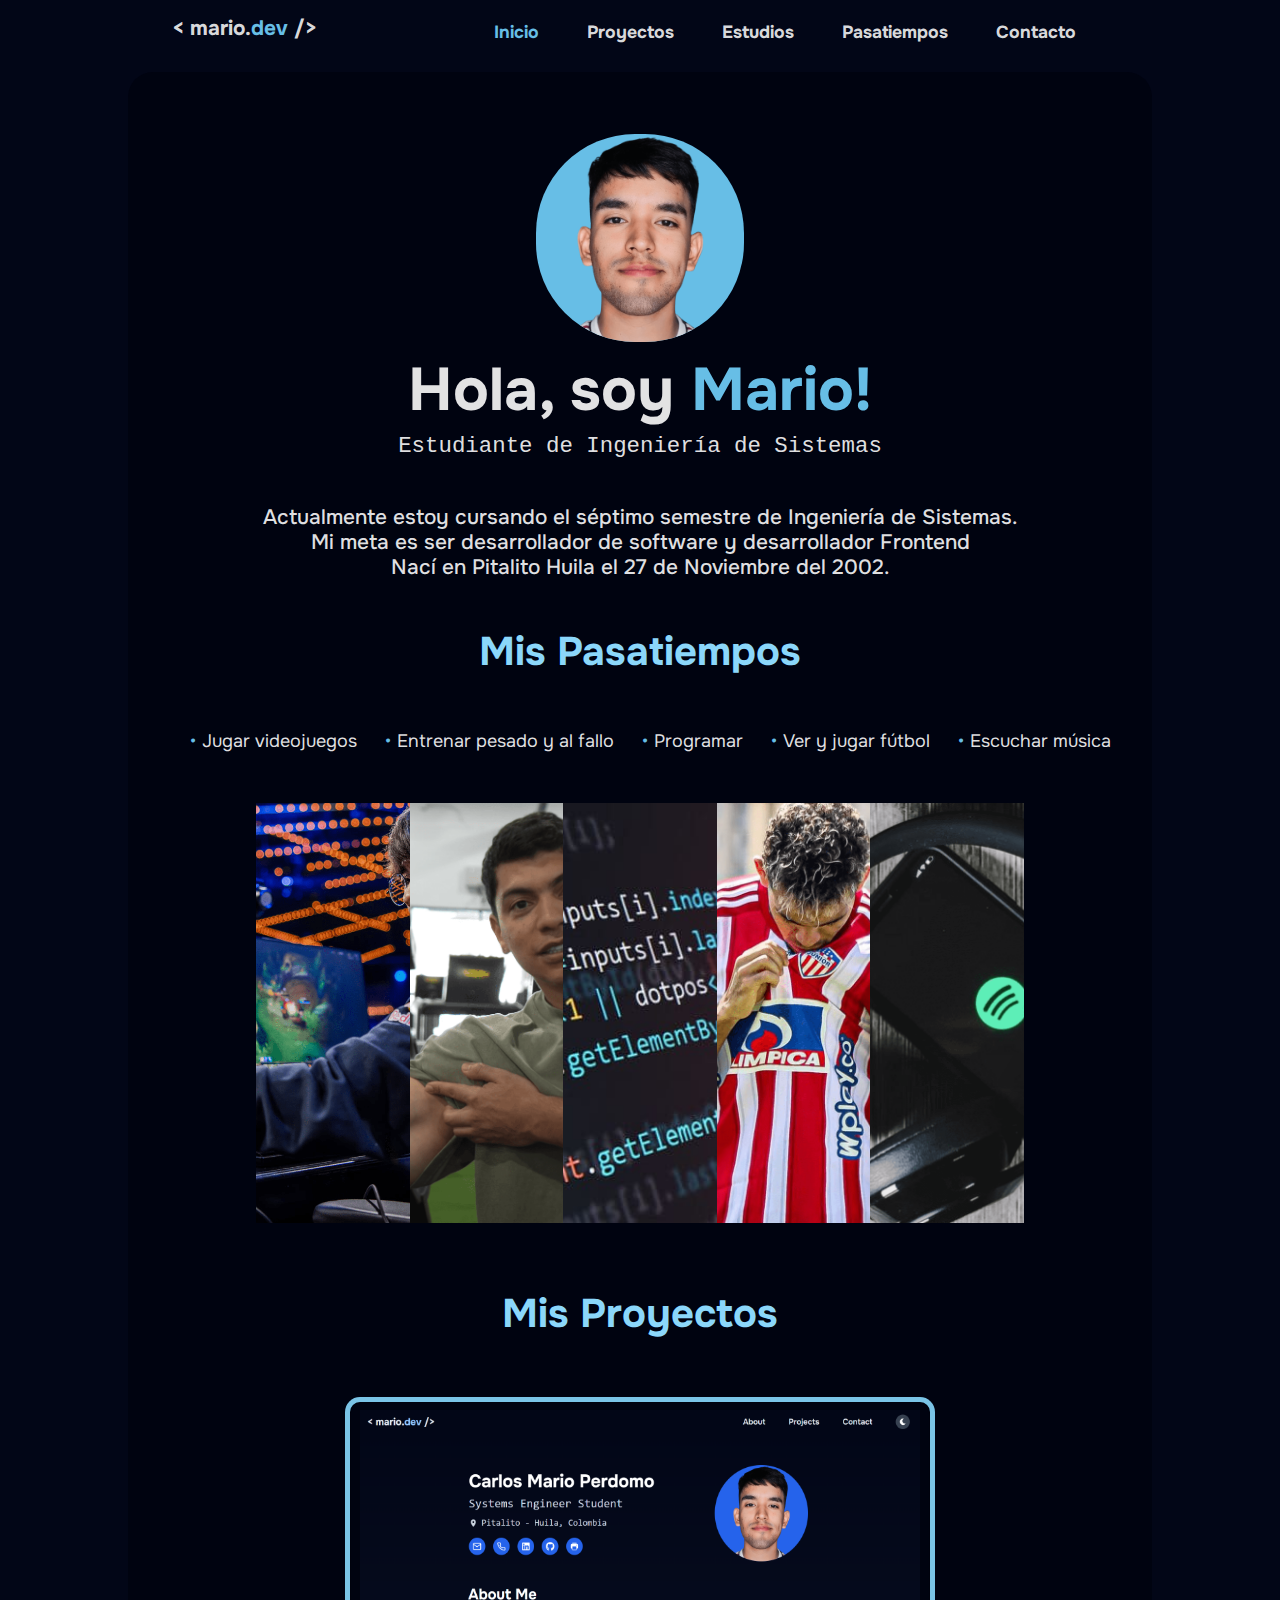
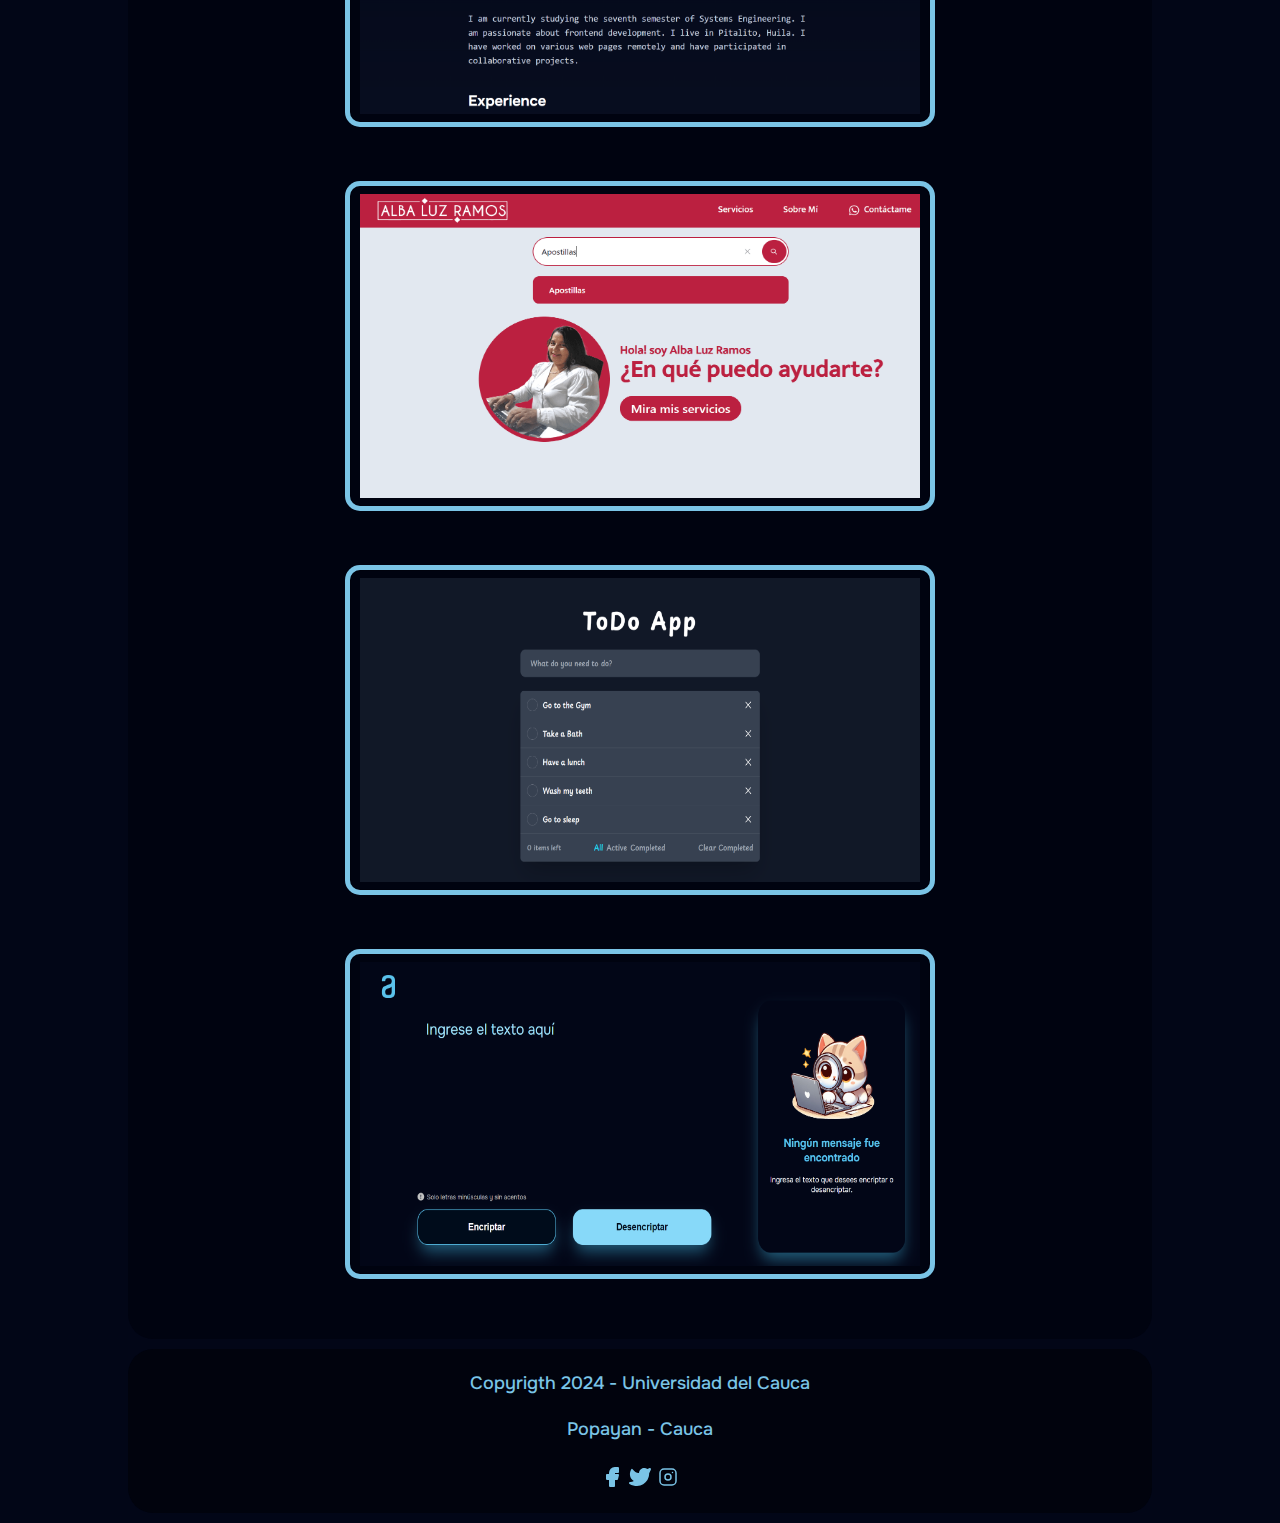
<file: index.html>
<!DOCTYPE html>
<html lang="es">
    <head>
        <meta charset="utf-8">
        <meta name="description" content="template initial">
        <meta name="viewport" content="width=device-width, initial-scale=1">
        <link href="https://cdn.jsdelivr.net/npm/bootstrap@5.3.3/dist/css/bootstrap.min.css" rel="stylesheet" integrity="sha384-QWTKZyjpPEjISv5WaRU9OFeRpok6YctnYmDr5pNlyT2bRjXh0JMhjY6hW+ALEwIH" crossorigin="anonymous">+
        <script src="https://cdn.jsdelivr.net/npm/bootstrap@5.3.3/dist/js/bootstrap.bundle.min.js" integrity="sha384-YvpcrYf0tY3lHB60NNkmXc5s9fDVZLESaAA55NDzOxhy9GkcIdslK1eN7N6jIeHz" crossorigin="anonymous"></script>
        <link rel="stylesheet" href="estilos/style.css">
        <script src="scripts/actions.js"></script> 
        <title>Inicio</title>
        <link rel="icon" href="archivos/profile.ico">
        <link rel="preconnect" href="https://fonts.googleapis.com">
        <link rel="preconnect" href="https://fonts.gstatic.com" crossorigin>
        <link href="https://fonts.googleapis.com/css2?family=Onest:wght@100..900&display=swap" rel="stylesheet">
    </head>
    <body>
        <nav class="navbar navbar-expand-lg fixed-top">
            <div class="container-fluid">
                <div class="d-flex justify-content-between w-100">
                    <a class="navbar-brand" href="index.html">
                        <h1>&lt; mario.<span class="highlight">dev </span>/&gt;</h1>
                    </a>
                    <button class="navbar-toggler" type="button" data-bs-toggle="offcanvas" data-bs-target="#offcanvasNavbar" aria-controls="offcanvasNavbar" aria-label="Toggle navigation">
                        <span class="navbar-toggler-icon"></span>
                    </button>
                    <div class="offcanvas offcanvas-end" tabindex="-1" id="offcanvasNavbar" aria-labelledby="offcanvasNavbarLabel">
                        <div class="offcanvas-header">
                            <h5 class="offcanvas-title" id="offcanvasNavbarLabel">Menu</h5>
                            <button type="button" class="btn-close" data-bs-dismiss="offcanvas" aria-label="Close"></button>
                        </div>
                        <div class="offcanvas-body">
                            <ul class="navbar-nav justify-content-end flex-grow-1 pe-3 ls-navegacion">
                                <li class="nav-item link-nav">
                                    <a class="nav-link mx-lg-2 active" aria-current="page" href="index.html">Inicio</a>
                                </li>
                                <li class="nav-item link-nav">
                                    <a class="nav-link mx-lg-2" href="proyectos.html">Proyectos</a>
                                </li>
                                <li class="nav-item link-nav">
                                    <a class="nav-link mx-lg-2" href="estudios.html">Estudios</a>
                                </li>
                                <li class="nav-item link-nav">
                                    <a class="nav-link mx-lg-2" href="pasatiempos.html">Pasatiempos</a>
                                </li>
                                <li class="nav-item link-nav">
                                    <a class="nav-link mx-lg-2" href="contacto.html">Contacto</a>
                                </li>
                            </ul>
                        </div>
                    </div>
                </div>
            </div>
        </nav>
        <section class="section-contenido">
            <section>
                <section class="section-img">
                    <figure>
                        <img class="img-profile" src="archivos/profile.png" alt="archivos/profile.png">
                    </figure>
                </section>
                <article class="article-1">
                    <header>
                        <h3 class="header-title">Hola, soy <span class="name-highlight">Mario!</span></h3>
                    </header>
                    <p class="description1">Estudiante de Ingeniería de Sistemas</p>
                    <p class="description2">Actualmente estoy cursando el séptimo semestre de Ingeniería de Sistemas. <br> Mi meta es ser desarrollador de software y desarrollador Frontend <br> Nací en Pitalito Huila el 27 de Noviembre del 2002.</p>
                </article>
                <div class="gallery_section">
                    <h2 id="title-pasatiempos-index">Mis Pasatiempos</h2>
                    <ul class="pasatiempos_list">
                        <li>Jugar videojuegos</li>
                        <li>Entrenar pesado y al fallo</li>
                        <li>Programar</li>
                        <li>Ver y jugar fútbol</li>
                        <li>Escuchar música</li>
                    </ul>
                    <section class="galeria">
                        <img src="/estilos/media/pasatiempos1.png" alt = "Imagen de un videojuego">
                        <img src="/estilos/media/pasatiempos2.png" alt = "Imagen de Gym">
                        <img src="/estilos/media/pasatiempos3.jpg" alt = "Imagen de código JavaScript">
                        <img src="/estilos/media/pasatiempos4.png" alt = "Imagen de Luis Diaz">
                        <img src="/estilos/media/pasatiempos5.png" alt = "Imagen de unas diademas">
                    </section>
                </section>
            </div>

            <div class="gallery_section">
                <h2 id="projects-title-index">Mis Proyectos</h2>
                <div class="card">
                    <img src="estilos/media/proyecto3.png" alt="Proyecto 3">
                    <div class="card__content">
                        <p class="card__title">Mario Dev</p>
                        <p class="card__description">Web Porfolio made with React and TailwindCSS</p>
                        <div class="btn-content">
                            <a href="https://github.com/cmperdomo17/my_portfolio" target="_blank" rel="noreferrer">
                                <button class="Btn">
                                    <svg class="svgIcon" viewBox="0 0 496 512" height="1.4em" xmlns="http://www.w3.org/2000/svg"><path d="M165.9 397.4c0 2-2.3 3.6-5.2 3.6-3.3.3-5.6-1.3-5.6-3.6 0-2 2.3-3.6 5.2-3.6 3-.3 5.6 1.3 5.6 3.6zm-31.1-4.5c-.7 2 1.3 4.3 4.3 4.9 2.6 1 5.6 0 6.2-2s-1.3-4.3-4.3-5.2c-2.6-.7-5.5.3-6.2 2.3zm44.2-1.7c-2.9.7-4.9 2.6-4.6 4.9.3 2 2.9 3.3 5.9 2.6 2.9-.7 4.9-2.6 4.6-4.6-.3-1.9-3-3.2-5.9-2.9zM244.8 8C106.1 8 0 113.3 0 252c0 110.9 69.8 205.8 169.5 239.2 12.8 2.3 17.3-5.6 17.3-12.1 0-6.2-.3-40.4-.3-61.4 0 0-70 15-84.7-29.8 0 0-11.4-29.1-27.8-36.6 0 0-22.9-15.7 1.6-15.4 0 0 24.9 2 38.6 25.8 21.9 38.6 58.6 27.5 72.9 20.9 2.3-16 8.8-27.1 16-33.7-55.9-6.2-112.3-14.3-112.3-110.5 0-27.5 7.6-41.3 23.6-58.9-2.6-6.5-11.1-33.3 2.6-67.9 20.9-6.5 69 27 69 27 20-5.6 41.5-8.5 62.8-8.5s42.8 2.9 62.8 8.5c0 0 48.1-33.6 69-27 13.7 34.7 5.2 61.4 2.6 67.9 16 17.7 25.8 31.5 25.8 58.9 0 96.5-58.9 104.2-114.8 110.5 9.2 7.9 17 22.9 17 46.4 0 33.7-.3 75.4-.3 83.6 0 6.5 4.6 14.4 17.3 12.1C428.2 457.8 496 362.9 496 252 496 113.3 383.5 8 244.8 8zM97.2 352.9c-1.3 1-1 3.3.7 5.2 1.6 1.6 3.9 2.3 5.2 1 1.3-1 1-3.3-.7-5.2-1.6-1.6-3.9-2.3-5.2-1zm-10.8-8.1c-.7 1.3.3 2.9 2.3 3.9 1.6 1 3.6.7 4.3-.7.7-1.3-.3-2.9-2.3-3.9-2-.6-3.6-.3-4.3.7zm32.4 35.6c-1.6 1.3-1 4.3 1.3 6.2 2.3 2.3 5.2 2.6 6.5 1 1.3-1.3.7-4.3-1.3-6.2-2.2-2.3-5.2-2.6-6.5-1zm-11.4-14.7c-1.6 1-1.6 3.6 0 5.9 1.6 2.3 4.3 3.3 5.6 2.3 1.6-1.3 1.6-3.9 0-6.2-1.4-2.3-4-3.3-5.6-2z"></path></svg>
                                    <span class="text">Github</span>
                                </button>
                            </a>
                            <a href="https://marioprdev.netlify.app/" target="_blank" rel="noreferrer">
                                <button class="Btn">
                                    <svg xmlns="http://www.w3.org/2000/svg" class="svgIcon2" width="24" height="24" viewBox="0 0 24 24" stroke-width="1.5" stroke="currentColor" fill="none" stroke-linecap="round" stroke-linejoin="round"><path stroke="none" d="M0 0h24v24H0z" fill="none"/><path d="M9 15l6 -6" /><path d="M11 6l.463 -.536a5 5 0 0 1 7.071 7.072l-.534 .464" /><path d="M13 18l-.397 .534a5.068 5.068 0 0 1 -7.127 0a4.972 4.972 0 0 1 0 -7.071l.524 -.463" /></svg>
                                    <span class="text">Visitar</span>
                                </button>
                            </a>
                        </div>
                    </div>
                </div>
                <div class="card">
                    <img src="estilos/media/proyecto2.png" alt="Proyecto 3">
                    <div class="card__content">
                        <p class="card__title">Trámites Notariales</p>
                        <p class="card__description">Web page for my mother's notary services</p>
                        <div class="btn-content">
                            <a href="https://github.com/cmperdomo17/alba-luz-web-page-app" target="_blank" rel="noreferrer">
                                <button class="Btn">
                                    <svg class="svgIcon" viewBox="0 0 496 512" height="1.4em" xmlns="http://www.w3.org/2000/svg"><path d="M165.9 397.4c0 2-2.3 3.6-5.2 3.6-3.3.3-5.6-1.3-5.6-3.6 0-2 2.3-3.6 5.2-3.6 3-.3 5.6 1.3 5.6 3.6zm-31.1-4.5c-.7 2 1.3 4.3 4.3 4.9 2.6 1 5.6 0 6.2-2s-1.3-4.3-4.3-5.2c-2.6-.7-5.5.3-6.2 2.3zm44.2-1.7c-2.9.7-4.9 2.6-4.6 4.9.3 2 2.9 3.3 5.9 2.6 2.9-.7 4.9-2.6 4.6-4.6-.3-1.9-3-3.2-5.9-2.9zM244.8 8C106.1 8 0 113.3 0 252c0 110.9 69.8 205.8 169.5 239.2 12.8 2.3 17.3-5.6 17.3-12.1 0-6.2-.3-40.4-.3-61.4 0 0-70 15-84.7-29.8 0 0-11.4-29.1-27.8-36.6 0 0-22.9-15.7 1.6-15.4 0 0 24.9 2 38.6 25.8 21.9 38.6 58.6 27.5 72.9 20.9 2.3-16 8.8-27.1 16-33.7-55.9-6.2-112.3-14.3-112.3-110.5 0-27.5 7.6-41.3 23.6-58.9-2.6-6.5-11.1-33.3 2.6-67.9 20.9-6.5 69 27 69 27 20-5.6 41.5-8.5 62.8-8.5s42.8 2.9 62.8 8.5c0 0 48.1-33.6 69-27 13.7 34.7 5.2 61.4 2.6 67.9 16 17.7 25.8 31.5 25.8 58.9 0 96.5-58.9 104.2-114.8 110.5 9.2 7.9 17 22.9 17 46.4 0 33.7-.3 75.4-.3 83.6 0 6.5 4.6 14.4 17.3 12.1C428.2 457.8 496 362.9 496 252 496 113.3 383.5 8 244.8 8zM97.2 352.9c-1.3 1-1 3.3.7 5.2 1.6 1.6 3.9 2.3 5.2 1 1.3-1 1-3.3-.7-5.2-1.6-1.6-3.9-2.3-5.2-1zm-10.8-8.1c-.7 1.3.3 2.9 2.3 3.9 1.6 1 3.6.7 4.3-.7.7-1.3-.3-2.9-2.3-3.9-2-.6-3.6-.3-4.3.7zm32.4 35.6c-1.6 1.3-1 4.3 1.3 6.2 2.3 2.3 5.2 2.6 6.5 1 1.3-1.3.7-4.3-1.3-6.2-2.2-2.3-5.2-2.6-6.5-1zm-11.4-14.7c-1.6 1-1.6 3.6 0 5.9 1.6 2.3 4.3 3.3 5.6 2.3 1.6-1.3 1.6-3.9 0-6.2-1.4-2.3-4-3.3-5.6-2z"></path></svg>
                                    <span class="text">Github</span>
                                </button>
                            </a>
                            <a href="https://albaluzramos.netlify.app/" target="_blank" rel="noreferrer">
                                <button class="Btn">
                                    <svg xmlns="http://www.w3.org/2000/svg" class="svgIcon2" width="24" height="24" viewBox="0 0 24 24" stroke-width="1.5" stroke="currentColor" fill="none" stroke-linecap="round" stroke-linejoin="round"><path stroke="none" d="M0 0h24v24H0z" fill="none"/><path d="M9 15l6 -6" /><path d="M11 6l.463 -.536a5 5 0 0 1 7.071 7.072l-.534 .464" /><path d="M13 18l-.397 .534a5.068 5.068 0 0 1 -7.127 0a4.972 4.972 0 0 1 0 -7.071l.524 -.463" /></svg>
                                    <span class="text">Visitar</span>
                                </button>
                            </a>
                        </div>
                    </div>
                </div>
                <div class="card">
                    <img src="estilos/media/proyecto1.png" alt="Proyecto 3">
                    <div class="card__content">
                        <p class="card__title">ToDo List</p>
                        <p class="card__description">Made with React and Tailwind</p>
                        <div class="btn-content">
                            <a href="https://github.com/cmperdomo17/to-do-app" target="_blank" rel="noreferrer">
                                <button class="Btn">
                                    <svg class="svgIcon" viewBox="0 0 496 512" height="1.4em" xmlns="http://www.w3.org/2000/svg"><path d="M165.9 397.4c0 2-2.3 3.6-5.2 3.6-3.3.3-5.6-1.3-5.6-3.6 0-2 2.3-3.6 5.2-3.6 3-.3 5.6 1.3 5.6 3.6zm-31.1-4.5c-.7 2 1.3 4.3 4.3 4.9 2.6 1 5.6 0 6.2-2s-1.3-4.3-4.3-5.2c-2.6-.7-5.5.3-6.2 2.3zm44.2-1.7c-2.9.7-4.9 2.6-4.6 4.9.3 2 2.9 3.3 5.9 2.6 2.9-.7 4.9-2.6 4.6-4.6-.3-1.9-3-3.2-5.9-2.9zM244.8 8C106.1 8 0 113.3 0 252c0 110.9 69.8 205.8 169.5 239.2 12.8 2.3 17.3-5.6 17.3-12.1 0-6.2-.3-40.4-.3-61.4 0 0-70 15-84.7-29.8 0 0-11.4-29.1-27.8-36.6 0 0-22.9-15.7 1.6-15.4 0 0 24.9 2 38.6 25.8 21.9 38.6 58.6 27.5 72.9 20.9 2.3-16 8.8-27.1 16-33.7-55.9-6.2-112.3-14.3-112.3-110.5 0-27.5 7.6-41.3 23.6-58.9-2.6-6.5-11.1-33.3 2.6-67.9 20.9-6.5 69 27 69 27 20-5.6 41.5-8.5 62.8-8.5s42.8 2.9 62.8 8.5c0 0 48.1-33.6 69-27 13.7 34.7 5.2 61.4 2.6 67.9 16 17.7 25.8 31.5 25.8 58.9 0 96.5-58.9 104.2-114.8 110.5 9.2 7.9 17 22.9 17 46.4 0 33.7-.3 75.4-.3 83.6 0 6.5 4.6 14.4 17.3 12.1C428.2 457.8 496 362.9 496 252 496 113.3 383.5 8 244.8 8zM97.2 352.9c-1.3 1-1 3.3.7 5.2 1.6 1.6 3.9 2.3 5.2 1 1.3-1 1-3.3-.7-5.2-1.6-1.6-3.9-2.3-5.2-1zm-10.8-8.1c-.7 1.3.3 2.9 2.3 3.9 1.6 1 3.6.7 4.3-.7.7-1.3-.3-2.9-2.3-3.9-2-.6-3.6-.3-4.3.7zm32.4 35.6c-1.6 1.3-1 4.3 1.3 6.2 2.3 2.3 5.2 2.6 6.5 1 1.3-1.3.7-4.3-1.3-6.2-2.2-2.3-5.2-2.6-6.5-1zm-11.4-14.7c-1.6 1-1.6 3.6 0 5.9 1.6 2.3 4.3 3.3 5.6 2.3 1.6-1.3 1.6-3.9 0-6.2-1.4-2.3-4-3.3-5.6-2z"></path></svg>
                                    <span class="text">Github</span>
                                </button>
                            </a>
                            <a href="https://thetodoapp777.netlify.app/" target="_blank" rel="noreferrer">
                                <button class="Btn">
                                    <svg xmlns="http://www.w3.org/2000/svg" class="svgIcon2" width="24" height="24" viewBox="0 0 24 24" stroke-width="1.5" stroke="currentColor" fill="none" stroke-linecap="round" stroke-linejoin="round"><path stroke="none" d="M0 0h24v24H0z" fill="none"/><path d="M9 15l6 -6" /><path d="M11 6l.463 -.536a5 5 0 0 1 7.071 7.072l-.534 .464" /><path d="M13 18l-.397 .534a5.068 5.068 0 0 1 -7.127 0a4.972 4.972 0 0 1 0 -7.071l.524 -.463" /></svg>
                                    <span class="text">Visitar</span>
                                </button>
                            </a>
                        </div>
                    </div>
                </div>
                <div class="card">
                    <img src="estilos/media/proyecto4.png" alt="Proyecto 3">
                    <div class="card__content">
                        <p class="card__title">Text Decrypter</p>
                        <p class="card__description">Challenge from Alura ONE</p>
                        <div class="btn-content">
                            <a href="https://github.com/cmperdomo17/Encriptador-JS" target="_blank" rel="noreferrer">
                                <button class="Btn">
                                    <svg class="svgIcon" viewBox="0 0 496 512" height="1.4em" xmlns="http://www.w3.org/2000/svg"><path d="M165.9 397.4c0 2-2.3 3.6-5.2 3.6-3.3.3-5.6-1.3-5.6-3.6 0-2 2.3-3.6 5.2-3.6 3-.3 5.6 1.3 5.6 3.6zm-31.1-4.5c-.7 2 1.3 4.3 4.3 4.9 2.6 1 5.6 0 6.2-2s-1.3-4.3-4.3-5.2c-2.6-.7-5.5.3-6.2 2.3zm44.2-1.7c-2.9.7-4.9 2.6-4.6 4.9.3 2 2.9 3.3 5.9 2.6 2.9-.7 4.9-2.6 4.6-4.6-.3-1.9-3-3.2-5.9-2.9zM244.8 8C106.1 8 0 113.3 0 252c0 110.9 69.8 205.8 169.5 239.2 12.8 2.3 17.3-5.6 17.3-12.1 0-6.2-.3-40.4-.3-61.4 0 0-70 15-84.7-29.8 0 0-11.4-29.1-27.8-36.6 0 0-22.9-15.7 1.6-15.4 0 0 24.9 2 38.6 25.8 21.9 38.6 58.6 27.5 72.9 20.9 2.3-16 8.8-27.1 16-33.7-55.9-6.2-112.3-14.3-112.3-110.5 0-27.5 7.6-41.3 23.6-58.9-2.6-6.5-11.1-33.3 2.6-67.9 20.9-6.5 69 27 69 27 20-5.6 41.5-8.5 62.8-8.5s42.8 2.9 62.8 8.5c0 0 48.1-33.6 69-27 13.7 34.7 5.2 61.4 2.6 67.9 16 17.7 25.8 31.5 25.8 58.9 0 96.5-58.9 104.2-114.8 110.5 9.2 7.9 17 22.9 17 46.4 0 33.7-.3 75.4-.3 83.6 0 6.5 4.6 14.4 17.3 12.1C428.2 457.8 496 362.9 496 252 496 113.3 383.5 8 244.8 8zM97.2 352.9c-1.3 1-1 3.3.7 5.2 1.6 1.6 3.9 2.3 5.2 1 1.3-1 1-3.3-.7-5.2-1.6-1.6-3.9-2.3-5.2-1zm-10.8-8.1c-.7 1.3.3 2.9 2.3 3.9 1.6 1 3.6.7 4.3-.7.7-1.3-.3-2.9-2.3-3.9-2-.6-3.6-.3-4.3.7zm32.4 35.6c-1.6 1.3-1 4.3 1.3 6.2 2.3 2.3 5.2 2.6 6.5 1 1.3-1.3.7-4.3-1.3-6.2-2.2-2.3-5.2-2.6-6.5-1zm-11.4-14.7c-1.6 1-1.6 3.6 0 5.9 1.6 2.3 4.3 3.3 5.6 2.3 1.6-1.3 1.6-3.9 0-6.2-1.4-2.3-4-3.3-5.6-2z"></path></svg>
                                    <span class="text">Github</span>
                                </button>
                            </a>
                            <a href="https://encriptador-mariodev.vercel.app/" target="_blank" rel="noreferrer">
                                <button class="Btn">
                                    <svg xmlns="http://www.w3.org/2000/svg" class="svgIcon2" width="24" height="24" viewBox="0 0 24 24" stroke-width="1.5" stroke="currentColor" fill="none" stroke-linecap="round" stroke-linejoin="round"><path stroke="none" d="M0 0h24v24H0z" fill="none"/><path d="M9 15l6 -6" /><path d="M11 6l.463 -.536a5 5 0 0 1 7.071 7.072l-.534 .464" /><path d="M13 18l-.397 .534a5.068 5.068 0 0 1 -7.127 0a4.972 4.972 0 0 1 0 -7.071l.524 -.463" /></svg>
                                    <span class="text">Visitar</span>
                                </button>
                            </a>
                        </div>
                    </div>
                </div>
            </div>
        </section>
        <footer class="footer-redes">
            <h4>Copyrigth 2024 - Universidad del Cauca</h4>
            <h4>Popayan - Cauca</h4>
            <svg xmlns="http://www.w3.org/2000/svg" class="icon icon-tabler icon-tabler-brand-facebook-filled" width="24" height="24" viewBox="0 0 24 24" stroke-width="1.5" stroke="currentColor" fill="none" stroke-linecap="round" stroke-linejoin="round"><path stroke="none" d="M0 0h24v24H0z" fill="none"/><path d="M18 2a1 1 0 0 1 .993 .883l.007 .117v4a1 1 0 0 1 -.883 .993l-.117 .007h-3v1h3a1 1 0 0 1 .991 1.131l-.02 .112l-1 4a1 1 0 0 1 -.858 .75l-.113 .007h-2v6a1 1 0 0 1 -.883 .993l-.117 .007h-4a1 1 0 0 1 -.993 -.883l-.007 -.117v-6h-2a1 1 0 0 1 -.993 -.883l-.007 -.117v-4a1 1 0 0 1 .883 -.993l.117 -.007h2v-1a6 6 0 0 1 5.775 -5.996l.225 -.004h3z" stroke-width="0" fill="currentColor" /></svg>
            <svg xmlns="http://www.w3.org/2000/svg" class="icon icon-tabler icon-tabler-brand-twitter-filled" width="24" height="24" viewBox="0 0 24 24" stroke-width="1.5" stroke="currentColor" fill="none" stroke-linecap="round" stroke-linejoin="round"><path stroke="none" d="M0 0h24v24H0z" fill="none"/><path d="M14.058 3.41c-1.807 .767 -2.995 2.453 -3.056 4.38l-.002 .182l-.243 -.023c-2.392 -.269 -4.498 -1.512 -5.944 -3.531a1 1 0 0 0 -1.685 .092l-.097 .186l-.049 .099c-.719 1.485 -1.19 3.29 -1.017 5.203l.03 .273c.283 2.263 1.5 4.215 3.779 5.679l.173 .107l-.081 .043c-1.315 .663 -2.518 .952 -3.827 .9c-1.056 -.04 -1.446 1.372 -.518 1.878c3.598 1.961 7.461 2.566 10.792 1.6c4.06 -1.18 7.152 -4.223 8.335 -8.433l.127 -.495c.238 -.993 .372 -2.006 .401 -3.024l.003 -.332l.393 -.779l.44 -.862l.214 -.434l.118 -.247c.265 -.565 .456 -1.033 .574 -1.43l.014 -.056l.008 -.018c.22 -.593 -.166 -1.358 -.941 -1.358l-.122 .007a.997 .997 0 0 0 -.231 .057l-.086 .038a7.46 7.46 0 0 1 -.88 .36l-.356 .115l-.271 .08l-.772 .214c-1.336 -1.118 -3.144 -1.254 -5.012 -.554l-.211 .084z" stroke-width="0" fill="currentColor" /></svg>
            <svg xmlns="http://www.w3.org/2000/svg" class="icon icon-tabler icon-tabler-brand-instagram" width="24" height="24" viewBox="0 0 24 24" stroke-width="1.5" stroke="currentColor" fill="none" stroke-linecap="round" stroke-linejoin="round"><path stroke="none" d="M0 0h24v24H0z" fill="none"/><path d="M4 4m0 4a4 4 0 0 1 4 -4h8a4 4 0 0 1 4 4v8a4 4 0 0 1 -4 4h-8a4 4 0 0 1 -4 -4z" /><path d="M12 12m-3 0a3 3 0 1 0 6 0a3 3 0 1 0 -6 0" /><path d="M16.5 7.5l0 .01" /></svg>
        </footer>
    </body>
</html>
</file>
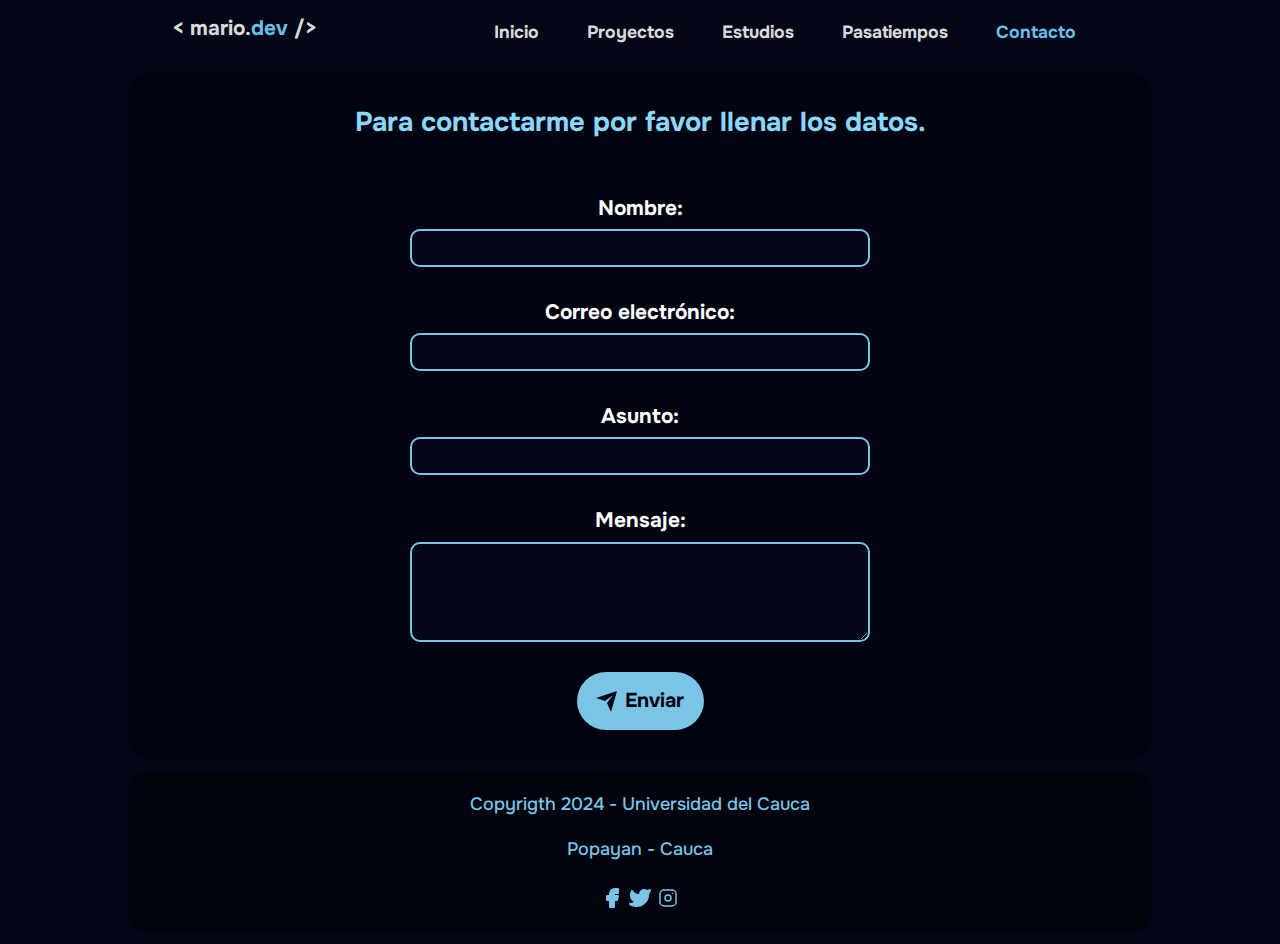
<file: contacto.html>
<!DOCTYPE html>
<html lang="es">
    <head>
        <meta charset="utf-8">
        <meta name="description" content="template initial">
        <meta name="viewport" content="width=device-width, initial-scale=1">
        <link href="https://cdn.jsdelivr.net/npm/bootstrap@5.3.3/dist/css/bootstrap.min.css" rel="stylesheet" integrity="sha384-QWTKZyjpPEjISv5WaRU9OFeRpok6YctnYmDr5pNlyT2bRjXh0JMhjY6hW+ALEwIH" crossorigin="anonymous">+
        <script src="https://cdn.jsdelivr.net/npm/bootstrap@5.3.3/dist/js/bootstrap.bundle.min.js" integrity="sha384-YvpcrYf0tY3lHB60NNkmXc5s9fDVZLESaAA55NDzOxhy9GkcIdslK1eN7N6jIeHz" crossorigin="anonymous"></script>
        <link rel="stylesheet" href="estilos/style.css">
        <link rel="icon" href="archivos/profile.png"> 
        <title>Contacto</title>
        <link rel="preconnect" href="https://fonts.googleapis.com">
        <link rel="preconnect" href="https://fonts.gstatic.com" crossorigin>
        <link href="https://fonts.googleapis.com/css2?family=Onest:wght@100..900&display=swap" rel="stylesheet">
    </head>
    <body>
        <nav class="navbar navbar-expand-lg fixed-top">
            <div class="container-fluid">
                <a class="navbar-brand" href="index.html">
                    <h1>&lt; mario.<span class="highlight">dev </span>/&gt;</h1>
                </a>
                <button class="navbar-toggler" type="button" data-bs-toggle="offcanvas" data-bs-target="#offcanvasNavbar" aria-controls="offcanvasNavbar" aria-label="Toggle navigation">
                    <span class="navbar-toggler-icon"></span>
                </button>
                <div class="offcanvas offcanvas-end" tabindex="-1" id="offcanvasNavbar" aria-labelledby="offcanvasNavbarLabel">
                    <div class="offcanvas-header">
                        <h5 class="offcanvas-title" id="offcanvasNavbarLabel">Menu</h5>
                        <button type="button" class="btn-close" data-bs-dismiss="offcanvas" aria-label="Close"></button>
                    </div>
                    <div class="offcanvas-body">
                        <ul class="navbar-nav justify-content-end flex-grow-1 pe-3 ls-navegacion">
                            <li class="nav-item link-nav">
                                <a class="nav-link mx-lg-2" href="index.html">Inicio</a>
                            </li>
                            <li class="nav-item link-nav">
                                <a class="nav-link mx-lg-2" href="proyectos.html">Proyectos</a>
                            </li>
                            <li class="nav-item link-nav">
                                <a class="nav-link mx-lg-2" href="estudios.html">Estudios</a>
                            </li>
                            <li class="nav-item link-nav">
                                <a class="nav-link mx-lg-2" href="pasatiempos.html">Pasatiempos</a>
                            </li>
                            <li class="nav-item link-nav">
                                <a class="nav-link mx-lg-2 active" aria-current="page" href="contacto.html">Contacto</a>
                            </li>
                        </ul>
                    </div>
                </div>
            </div>
        </nav>
        <section class="section-contenido">
            <article class="article-5">      
                <p class="contact_p">Para contactarme por favor llenar los datos.</p>
                <form class="form-contacto" id="contact-form" method="post">
                    <div class="separator">
                        <label for="name">Nombre:</label>
                        <input type="text" id="name" name="name" required>
                    </div>
                    <div class="separator">
                        <label for="email">Correo electrónico:</label>
                        <input type="email" id="email" name="email" required>
                    </div>
                    <div class="separator">
                        <label for="subject">Asunto:</label>
                        <input type="text" id="subject" name="subject" required>
                    </div>
                    <div class="separator">
                        <label id="message_label" for="message">Mensaje:</label>
                        <textarea id="message" name="message" required></textarea>
                    </div>
                    <div class="div-button">
                        <button class="btn-send" type="submit">
                            <div class="svg-wrapper-1">
                                <div class="svg-wrapper">
                                    <svg
                                    xmlns="http://www.w3.org/2000/svg"
                                    viewBox="0 0 24 24"
                                    width="24"
                                    height="24"
                                    >
                                    <path fill="none" d="M0 0h24v24H0z"></path>
                                    <path
                                    fill="currentColor"
                                    d="M1.946 9.315c-.522-.174-.527-.455.01-.634l19.087-6.362c.529-.176.832.12.684.638l-5.454 19.086c-.15.529-.455.547-.679.045L12 14l6-8-8 6-8.054-2.685z"
                                    ></path>
                                    </svg>
                                </div>
                            </div>
                            <span>Enviar</span>
                        </button>                   
                    </div>
                </form>
            </article>
        </section>
        <footer class="footer-redes">
            <h4>Copyrigth 2024 - Universidad del Cauca</h4>
            <h4>Popayan - Cauca</h4>
            <svg xmlns="http://www.w3.org/2000/svg" class="icon icon-tabler icon-tabler-brand-facebook-filled" width="24" height="24" viewBox="0 0 24 24" stroke-width="1.5" stroke="currentColor" fill="none" stroke-linecap="round" stroke-linejoin="round"><path stroke="none" d="M0 0h24v24H0z" fill="none"/><path d="M18 2a1 1 0 0 1 .993 .883l.007 .117v4a1 1 0 0 1 -.883 .993l-.117 .007h-3v1h3a1 1 0 0 1 .991 1.131l-.02 .112l-1 4a1 1 0 0 1 -.858 .75l-.113 .007h-2v6a1 1 0 0 1 -.883 .993l-.117 .007h-4a1 1 0 0 1 -.993 -.883l-.007 -.117v-6h-2a1 1 0 0 1 -.993 -.883l-.007 -.117v-4a1 1 0 0 1 .883 -.993l.117 -.007h2v-1a6 6 0 0 1 5.775 -5.996l.225 -.004h3z" stroke-width="0" fill="currentColor" /></svg>
            <svg xmlns="http://www.w3.org/2000/svg" class="icon icon-tabler icon-tabler-brand-twitter-filled" width="24" height="24" viewBox="0 0 24 24" stroke-width="1.5" stroke="currentColor" fill="none" stroke-linecap="round" stroke-linejoin="round"><path stroke="none" d="M0 0h24v24H0z" fill="none"/><path d="M14.058 3.41c-1.807 .767 -2.995 2.453 -3.056 4.38l-.002 .182l-.243 -.023c-2.392 -.269 -4.498 -1.512 -5.944 -3.531a1 1 0 0 0 -1.685 .092l-.097 .186l-.049 .099c-.719 1.485 -1.19 3.29 -1.017 5.203l.03 .273c.283 2.263 1.5 4.215 3.779 5.679l.173 .107l-.081 .043c-1.315 .663 -2.518 .952 -3.827 .9c-1.056 -.04 -1.446 1.372 -.518 1.878c3.598 1.961 7.461 2.566 10.792 1.6c4.06 -1.18 7.152 -4.223 8.335 -8.433l.127 -.495c.238 -.993 .372 -2.006 .401 -3.024l.003 -.332l.393 -.779l.44 -.862l.214 -.434l.118 -.247c.265 -.565 .456 -1.033 .574 -1.43l.014 -.056l.008 -.018c.22 -.593 -.166 -1.358 -.941 -1.358l-.122 .007a.997 .997 0 0 0 -.231 .057l-.086 .038a7.46 7.46 0 0 1 -.88 .36l-.356 .115l-.271 .08l-.772 .214c-1.336 -1.118 -3.144 -1.254 -5.012 -.554l-.211 .084z" stroke-width="0" fill="currentColor" /></svg>
            <svg xmlns="http://www.w3.org/2000/svg" class="icon icon-tabler icon-tabler-brand-instagram" width="24" height="24" viewBox="0 0 24 24" stroke-width="1.5" stroke="currentColor" fill="none" stroke-linecap="round" stroke-linejoin="round"><path stroke="none" d="M0 0h24v24H0z" fill="none"/><path d="M4 4m0 4a4 4 0 0 1 4 -4h8a4 4 0 0 1 4 4v8a4 4 0 0 1 -4 4h-8a4 4 0 0 1 -4 -4z" /><path d="M12 12m-3 0a3 3 0 1 0 6 0a3 3 0 1 0 -6 0" /><path d="M16.5 7.5l0 .01" /></svg>
        </footer>
        <script src="scripts/validaciones.js"></script>
    </body>
</file>
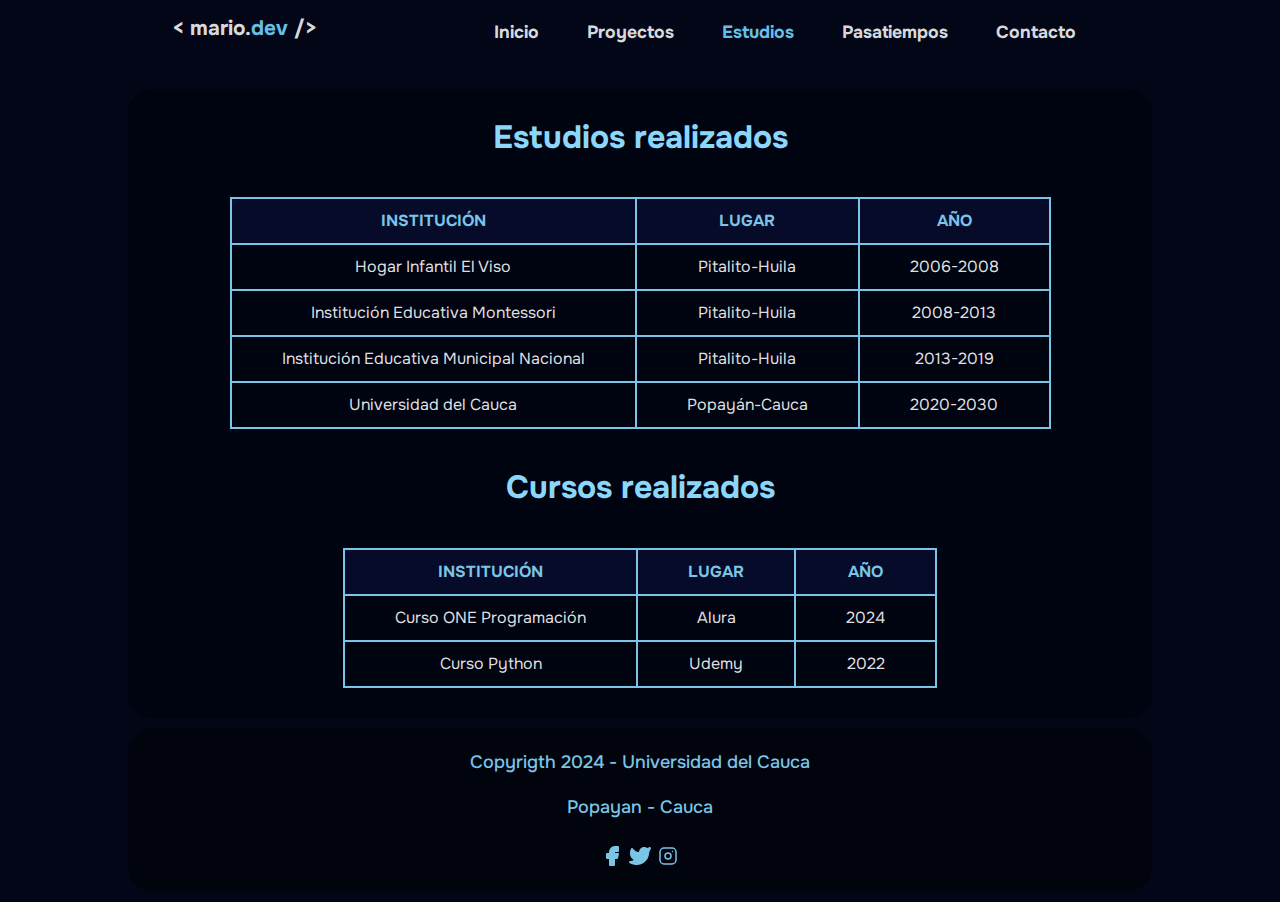
<file: estudios.html>
<!DOCTYPE html>
<html lang="es">
    <head>
        <meta charset="utf-8">
        <meta name="description" content="template initial">
        <meta name="viewport" content="width=device-width, initial-scale=1">
        <link href="https://cdn.jsdelivr.net/npm/bootstrap@5.3.3/dist/css/bootstrap.min.css" rel="stylesheet" integrity="sha384-QWTKZyjpPEjISv5WaRU9OFeRpok6YctnYmDr5pNlyT2bRjXh0JMhjY6hW+ALEwIH" crossorigin="anonymous">+
        <script src="https://cdn.jsdelivr.net/npm/bootstrap@5.3.3/dist/js/bootstrap.bundle.min.js" integrity="sha384-YvpcrYf0tY3lHB60NNkmXc5s9fDVZLESaAA55NDzOxhy9GkcIdslK1eN7N6jIeHz" crossorigin="anonymous"></script>
        <link rel="stylesheet" href="estilos/style.css">
        <link rel="icon" href="archivos/profile.png"> 
        <title>Estudios</title>
        <link rel="preconnect" href="https://fonts.googleapis.com">
        <link rel="preconnect" href="https://fonts.gstatic.com" crossorigin>
        <link href="https://fonts.googleapis.com/css2?family=Onest:wght@100..900&display=swap" rel="stylesheet">
    </head>
    <body>
      <nav class="navbar navbar-expand-lg fixed-top">
        <div class="container-fluid">
            <a class="navbar-brand" href="index.html">
                <h1>&lt; mario.<span class="highlight">dev </span>/&gt;</h1>
            </a>
            <button class="navbar-toggler" type="button" data-bs-toggle="offcanvas" data-bs-target="#offcanvasNavbar" aria-controls="offcanvasNavbar" aria-label="Toggle navigation">
                <span class="navbar-toggler-icon"></span>
            </button>
            <div class="offcanvas offcanvas-end" tabindex="-1" id="offcanvasNavbar" aria-labelledby="offcanvasNavbarLabel">
                <div class="offcanvas-header">
                    <h5 class="offcanvas-title" id="offcanvasNavbarLabel">Menu</h5>
                    <button type="button" class="btn-close" data-bs-dismiss="offcanvas" aria-label="Close"></button>
                </div>
                <div class="offcanvas-body">
                    <ul class="navbar-nav justify-content-end flex-grow-1 pe-3 ls-navegacion">
                        <li class="nav-item link-nav">
                            <a class="nav-link mx-lg-2" href="index.html">Inicio</a>
                        </li>
                        <li class="nav-item link-nav">
                            <a class="nav-link mx-lg-2" href="proyectos.html">Proyectos</a>
                        </li>
                        <li class="nav-item link-nav">
                            <a class="nav-link mx-lg-2 active" aria-current="page" href="estudios.html">Estudios</a>
                        </li>
                        <li class="nav-item link-nav">
                            <a class="nav-link mx-lg-2" href="pasatiempos.html">Pasatiempos</a>
                        </li>
                        <li class="nav-item link-nav">
                            <a class="nav-link mx-lg-2" href="contacto.html">Contacto</a>
                        </li>
                    </ul>
                </div>
            </div>
        </div>
      </nav>
      <hr>
      <section class="section-contenido">
        <article id="article-2">
            <h2 class="study_title1">Estudios realizados</h2>
            <section>
              <table>
                  <tr class="titulo-tabla">
                    <th>Institución</th>
                    <th>Lugar</th>
                    <th>Año</th>
                  </tr>
                  <tr>
                    <td>Hogar Infantil El Viso</td>
                    <td>Pitalito-Huila</td>
                    <td>2006-2008</td>
                  </tr>
                  <tr>
                    <td>Institución Educativa Montessori</td>
                    <td>Pitalito-Huila</td>
                    <td>2008-2013</td>
                  </tr>
                  <tr>
                    <td>Institución Educativa Municipal Nacional</td>
                    <td>Pitalito-Huila</td>
                    <td>2013-2019</td>
                  </tr>
                  <tr>
                    <td>Universidad del Cauca</td>
                    <td>Popayán-Cauca</td>
                    <td>2020-2030</td>
                  </tr>
                </table>
            </section>
              <h2 class="study_title2">Cursos realizados</h2>
              <section>
                <table>
                  <tr class="titulo-tabla">
                    <th>Institución</th>
                    <th>Lugar</th>
                    <th>Año</th>
                  </tr>
                  <tr>
                    <td>Curso ONE Programación</td>
                    <td>Alura</td>
                    <td>2024</td>
                  </tr>
                  <tr>
                    <td>Curso Python</td>
                    <td>Udemy</td>
                    <td>2022</td>
                  </tr>
                </table>
              </section>
          </article>
        </section>
        <footer class="footer-redes">
            <h4>Copyrigth 2024 - Universidad del Cauca</h4>
            <h4>Popayan - Cauca</h4>
            <svg xmlns="http://www.w3.org/2000/svg" class="icon icon-tabler icon-tabler-brand-facebook-filled" width="24" height="24" viewBox="0 0 24 24" stroke-width="1.5" stroke="currentColor" fill="none" stroke-linecap="round" stroke-linejoin="round"><path stroke="none" d="M0 0h24v24H0z" fill="none"/><path d="M18 2a1 1 0 0 1 .993 .883l.007 .117v4a1 1 0 0 1 -.883 .993l-.117 .007h-3v1h3a1 1 0 0 1 .991 1.131l-.02 .112l-1 4a1 1 0 0 1 -.858 .75l-.113 .007h-2v6a1 1 0 0 1 -.883 .993l-.117 .007h-4a1 1 0 0 1 -.993 -.883l-.007 -.117v-6h-2a1 1 0 0 1 -.993 -.883l-.007 -.117v-4a1 1 0 0 1 .883 -.993l.117 -.007h2v-1a6 6 0 0 1 5.775 -5.996l.225 -.004h3z" stroke-width="0" fill="currentColor" /></svg>
            <svg xmlns="http://www.w3.org/2000/svg" class="icon icon-tabler icon-tabler-brand-twitter-filled" width="24" height="24" viewBox="0 0 24 24" stroke-width="1.5" stroke="currentColor" fill="none" stroke-linecap="round" stroke-linejoin="round"><path stroke="none" d="M0 0h24v24H0z" fill="none"/><path d="M14.058 3.41c-1.807 .767 -2.995 2.453 -3.056 4.38l-.002 .182l-.243 -.023c-2.392 -.269 -4.498 -1.512 -5.944 -3.531a1 1 0 0 0 -1.685 .092l-.097 .186l-.049 .099c-.719 1.485 -1.19 3.29 -1.017 5.203l.03 .273c.283 2.263 1.5 4.215 3.779 5.679l.173 .107l-.081 .043c-1.315 .663 -2.518 .952 -3.827 .9c-1.056 -.04 -1.446 1.372 -.518 1.878c3.598 1.961 7.461 2.566 10.792 1.6c4.06 -1.18 7.152 -4.223 8.335 -8.433l.127 -.495c.238 -.993 .372 -2.006 .401 -3.024l.003 -.332l.393 -.779l.44 -.862l.214 -.434l.118 -.247c.265 -.565 .456 -1.033 .574 -1.43l.014 -.056l.008 -.018c.22 -.593 -.166 -1.358 -.941 -1.358l-.122 .007a.997 .997 0 0 0 -.231 .057l-.086 .038a7.46 7.46 0 0 1 -.88 .36l-.356 .115l-.271 .08l-.772 .214c-1.336 -1.118 -3.144 -1.254 -5.012 -.554l-.211 .084z" stroke-width="0" fill="currentColor" /></svg>
            <svg xmlns="http://www.w3.org/2000/svg" class="icon icon-tabler icon-tabler-brand-instagram" width="24" height="24" viewBox="0 0 24 24" stroke-width="1.5" stroke="currentColor" fill="none" stroke-linecap="round" stroke-linejoin="round"><path stroke="none" d="M0 0h24v24H0z" fill="none"/><path d="M4 4m0 4a4 4 0 0 1 4 -4h8a4 4 0 0 1 4 4v8a4 4 0 0 1 -4 4h-8a4 4 0 0 1 -4 -4z" /><path d="M12 12m-3 0a3 3 0 1 0 6 0a3 3 0 1 0 -6 0" /><path d="M16.5 7.5l0 .01" /></svg>
        </footer>
    </body>
</file>
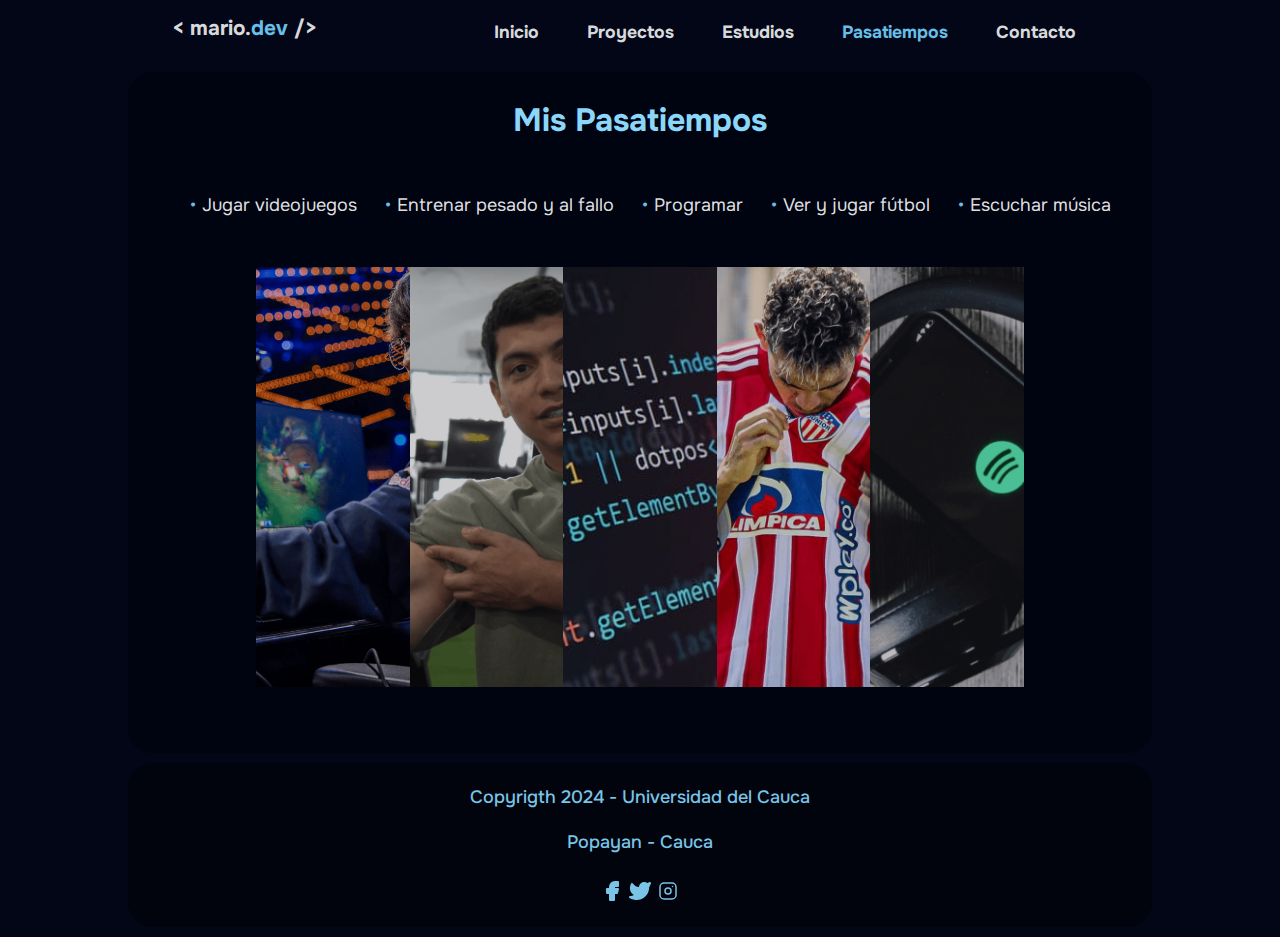
<file: pasatiempos.html>
<!DOCTYPE html>
<html lang="es">
    <head>
        <meta charset="utf-8">
        <meta name="description" content="template initial">
        <meta name="viewport" content="width=device-width, initial-scale=1">
        <link href="https://cdn.jsdelivr.net/npm/bootstrap@5.3.3/dist/css/bootstrap.min.css" rel="stylesheet" integrity="sha384-QWTKZyjpPEjISv5WaRU9OFeRpok6YctnYmDr5pNlyT2bRjXh0JMhjY6hW+ALEwIH" crossorigin="anonymous">+
        <script src="https://cdn.jsdelivr.net/npm/bootstrap@5.3.3/dist/js/bootstrap.bundle.min.js" integrity="sha384-YvpcrYf0tY3lHB60NNkmXc5s9fDVZLESaAA55NDzOxhy9GkcIdslK1eN7N6jIeHz" crossorigin="anonymous"></script>        <link rel="stylesheet" href="estilos/style.css">
        <title>Pasatiempos</title>
        <link rel="icon" href="archivos/profile.png">
        <link rel="preconnect" href="https://fonts.googleapis.com">
        <link rel="preconnect" href="https://fonts.gstatic.com" crossorigin>
        <link href="https://fonts.googleapis.com/css2?family=Onest:wght@100..900&display=swap" rel="stylesheet">
    </head>

    <body>
        <nav class="navbar navbar-expand-lg fixed-top">
            <div class="container-fluid">
                <a class="navbar-brand" href="index.html">
                    <h1>&lt; mario.<span class="highlight">dev </span>/&gt;</h1>
                </a>
                <button class="navbar-toggler" type="button" data-bs-toggle="offcanvas" data-bs-target="#offcanvasNavbar" aria-controls="offcanvasNavbar" aria-label="Toggle navigation">
                    <span class="navbar-toggler-icon"></span>
                </button>
                <div class="offcanvas offcanvas-end" tabindex="-1" id="offcanvasNavbar" aria-labelledby="offcanvasNavbarLabel">
                    <div class="offcanvas-header">
                        <h5 class="offcanvas-title" id="offcanvasNavbarLabel">Menu</h5>
                        <button type="button" class="btn-close" data-bs-dismiss="offcanvas" aria-label="Close"></button>
                    </div>
                    <div class="offcanvas-body">
                        <ul class="navbar-nav justify-content-end flex-grow-1 pe-3 ls-navegacion">
                            <li class="nav-item link-nav">
                                <a class="nav-link mx-lg-2" href="index.html">Inicio</a>
                            </li>
                            <li class="nav-item link-nav">
                                <a class="nav-link mx-lg-2" href="proyectos.html">Proyectos</a>
                            </li>
                            <li class="nav-item link-nav">
                                <a class="nav-link mx-lg-2" href="estudios.html">Estudios</a>
                            </li>
                            <li class="nav-item link-nav">
                                <a class="nav-link mx-lg-2 active" aria-current="page" href="pasatiempos.html">Pasatiempos</a>
                            </li>
                            <li class="nav-item link-nav">
                                <a class="nav-link mx-lg-2" href="contacto.html">Contacto</a>
                            </li>
                        </ul>
                    </div>
                </div>
            </div>
        </nav>
        <section class="section-contenido">
            <div class="gallery_section">
                <h2>Mis Pasatiempos</h2>
                <ul class="pasatiempos_list">
                    <li>Jugar videojuegos</li>
                    <li>Entrenar pesado y al fallo</li>
                    <li>Programar</li>
                    <li>Ver y jugar fútbol</li>
                    <li>Escuchar música</li>
                </ul>
                <section class="galeria">
                    <img src="/estilos/media/pasatiempos1.png" alt = "Imagen de un videojuego">
                    <img src="/estilos/media/pasatiempos2.png" alt = "Imagen de Gym">
                    <img src="/estilos/media/pasatiempos3.jpg" alt = "Imagen de código JavaScript">
                    <img src="/estilos/media/pasatiempos4.png" alt = "Imagen de Luis Diaz">
                    <img src="/estilos/media/pasatiempos5.png" alt = "Imagen de unas diademas">
                </section>
            </div>
        </section>
        <footer class="footer-redes">
            <h4>Copyrigth 2024 - Universidad del Cauca</h4>
            <h4>Popayan - Cauca</h4>
            <svg xmlns="http://www.w3.org/2000/svg" class="icon icon-tabler icon-tabler-brand-facebook-filled" width="24" height="24" viewBox="0 0 24 24" stroke-width="1.5" stroke="currentColor" fill="none" stroke-linecap="round" stroke-linejoin="round"><path stroke="none" d="M0 0h24v24H0z" fill="none"/><path d="M18 2a1 1 0 0 1 .993 .883l.007 .117v4a1 1 0 0 1 -.883 .993l-.117 .007h-3v1h3a1 1 0 0 1 .991 1.131l-.02 .112l-1 4a1 1 0 0 1 -.858 .75l-.113 .007h-2v6a1 1 0 0 1 -.883 .993l-.117 .007h-4a1 1 0 0 1 -.993 -.883l-.007 -.117v-6h-2a1 1 0 0 1 -.993 -.883l-.007 -.117v-4a1 1 0 0 1 .883 -.993l.117 -.007h2v-1a6 6 0 0 1 5.775 -5.996l.225 -.004h3z" stroke-width="0" fill="currentColor" /></svg>
            <svg xmlns="http://www.w3.org/2000/svg" class="icon icon-tabler icon-tabler-brand-twitter-filled" width="24" height="24" viewBox="0 0 24 24" stroke-width="1.5" stroke="currentColor" fill="none" stroke-linecap="round" stroke-linejoin="round"><path stroke="none" d="M0 0h24v24H0z" fill="none"/><path d="M14.058 3.41c-1.807 .767 -2.995 2.453 -3.056 4.38l-.002 .182l-.243 -.023c-2.392 -.269 -4.498 -1.512 -5.944 -3.531a1 1 0 0 0 -1.685 .092l-.097 .186l-.049 .099c-.719 1.485 -1.19 3.29 -1.017 5.203l.03 .273c.283 2.263 1.5 4.215 3.779 5.679l.173 .107l-.081 .043c-1.315 .663 -2.518 .952 -3.827 .9c-1.056 -.04 -1.446 1.372 -.518 1.878c3.598 1.961 7.461 2.566 10.792 1.6c4.06 -1.18 7.152 -4.223 8.335 -8.433l.127 -.495c.238 -.993 .372 -2.006 .401 -3.024l.003 -.332l.393 -.779l.44 -.862l.214 -.434l.118 -.247c.265 -.565 .456 -1.033 .574 -1.43l.014 -.056l.008 -.018c.22 -.593 -.166 -1.358 -.941 -1.358l-.122 .007a.997 .997 0 0 0 -.231 .057l-.086 .038a7.46 7.46 0 0 1 -.88 .36l-.356 .115l-.271 .08l-.772 .214c-1.336 -1.118 -3.144 -1.254 -5.012 -.554l-.211 .084z" stroke-width="0" fill="currentColor" /></svg>
            <svg xmlns="http://www.w3.org/2000/svg" class="icon icon-tabler icon-tabler-brand-instagram" width="24" height="24" viewBox="0 0 24 24" stroke-width="1.5" stroke="currentColor" fill="none" stroke-linecap="round" stroke-linejoin="round"><path stroke="none" d="M0 0h24v24H0z" fill="none"/><path d="M4 4m0 4a4 4 0 0 1 4 -4h8a4 4 0 0 1 4 4v8a4 4 0 0 1 -4 4h-8a4 4 0 0 1 -4 -4z" /><path d="M12 12m-3 0a3 3 0 1 0 6 0a3 3 0 1 0 -6 0" /><path d="M16.5 7.5l0 .01" /></svg>
        </footer>
    </body>
</html>
</file>
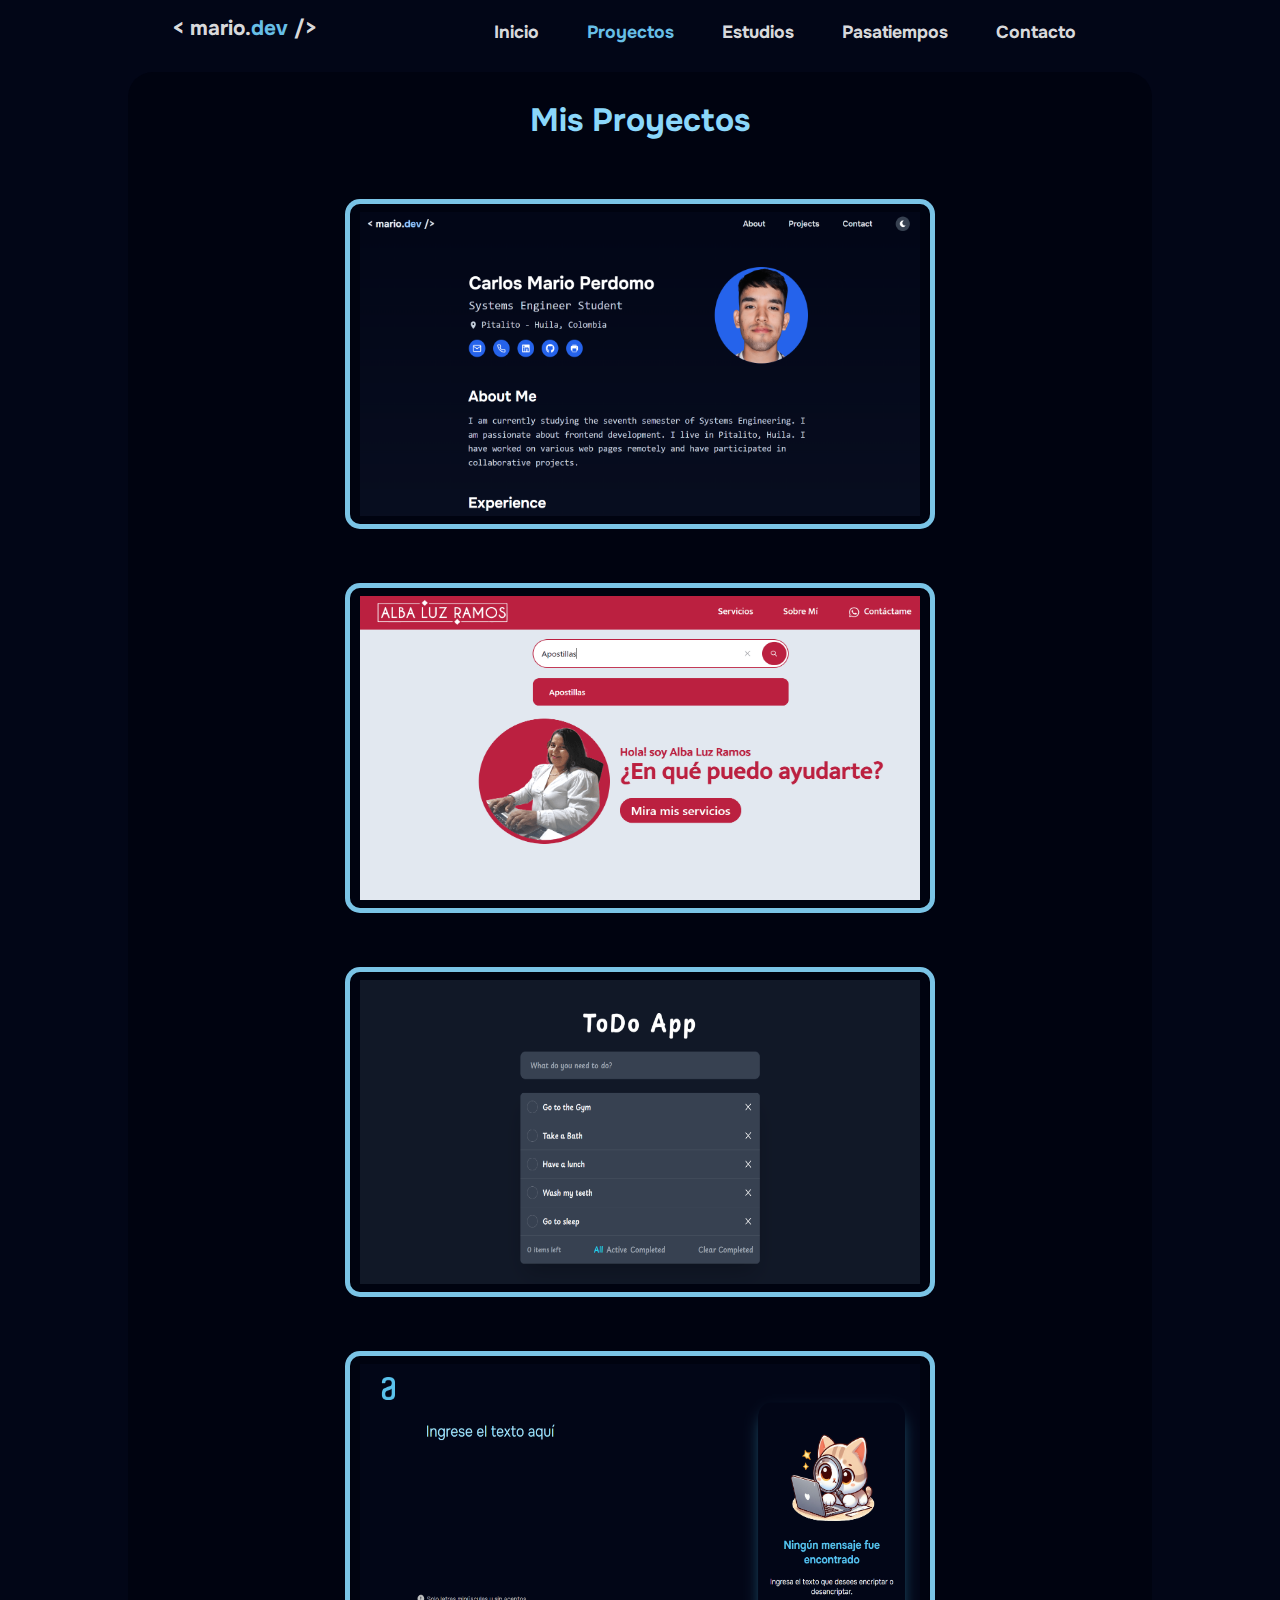
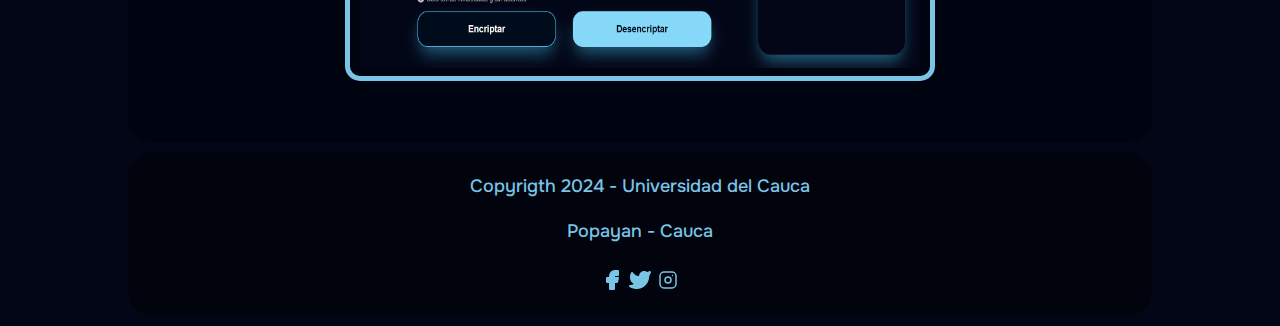
<file: proyectos.html>
<!DOCTYPE html>
<html lang="es">
    <head>
        <meta charset="utf-8">
        <meta name="description" content="template initial">   
        <meta name="viewport" content="width=device-width, initial-scale=1">
        <link href="https://cdn.jsdelivr.net/npm/bootstrap@5.3.3/dist/css/bootstrap.min.css" rel="stylesheet" integrity="sha384-QWTKZyjpPEjISv5WaRU9OFeRpok6YctnYmDr5pNlyT2bRjXh0JMhjY6hW+ALEwIH" crossorigin="anonymous">+
        <script src="https://cdn.jsdelivr.net/npm/bootstrap@5.3.3/dist/js/bootstrap.bundle.min.js" integrity="sha384-YvpcrYf0tY3lHB60NNkmXc5s9fDVZLESaAA55NDzOxhy9GkcIdslK1eN7N6jIeHz" crossorigin="anonymous"></script>
        <link rel="stylesheet" href="estilos/style.css">
        <title>Proyectos</title>
        <link rel="icon" href="archivos/profile.png">
        <link rel="preconnect" href="https://fonts.googleapis.com">
        <link rel="preconnect" href="https://fonts.gstatic.com" crossorigin>
        <link href="https://fonts.googleapis.com/css2?family=Onest:wght@100..900&display=swap" rel="stylesheet">
    </head>
    <body>
        <nav class="navbar navbar-expand-lg fixed-top">
            <div class="container-fluid">
                <a class="navbar-brand" href="index.html">
                    <h1>&lt; mario.<span class="highlight">dev </span>/&gt;</h1>
                </a>
                <button class="navbar-toggler" type="button" data-bs-toggle="offcanvas" data-bs-target="#offcanvasNavbar" aria-controls="offcanvasNavbar" aria-label="Toggle navigation">
                    <span class="navbar-toggler-icon"></span>
                </button>
                <div class="offcanvas offcanvas-end" tabindex="-1" id="offcanvasNavbar" aria-labelledby="offcanvasNavbarLabel">
                    <div class="offcanvas-header">
                        <h5 class="offcanvas-title" id="offcanvasNavbarLabel">Menu</h5>
                        <button type="button" class="btn-close" data-bs-dismiss="offcanvas" aria-label="Close"></button>
                    </div>
                    <div class="offcanvas-body">
                        <ul class="navbar-nav justify-content-end flex-grow-1 pe-3 ls-navegacion">
                            <li class="nav-item link-nav">
                                <a class="nav-link mx-lg-2" href="index.html">Inicio</a>
                            </li>
                            <li class="nav-item link-nav">
                                <a class="nav-link mx-lg-2 active" aria-current="page" href="proyectos.html">Proyectos</a>
                            </li>
                            <li class="nav-item link-nav">
                                <a class="nav-link mx-lg-2" href="estudios.html">Estudios</a>
                            </li>
                            <li class="nav-item link-nav">
                                <a class="nav-link mx-lg-2" href="pasatiempos.html">Pasatiempos</a>
                            </li>
                            <li class="nav-item link-nav">
                                <a class="nav-link mx-lg-2" href="contacto.html">Contacto</a>
                            </li>
                        </ul>
                    </div>
                </div>
            </div>
        </nav>
        <section class="section-contenido">
            <div class="gallery_section">
                <h2>Mis Proyectos</h2>
                <div class="card">
                    <img src="estilos/media/proyecto3.png" alt="Proyecto 3">
                    <div class="card__content">
                        <p class="card__title">Mario Dev</p>
                        <p class="card__description">Web Porfolio made with React and TailwindCSS</p>
                        <div class="btn-content">
                            <a href="https://github.com/cmperdomo17/my_portfolio" target="_blank" rel="noreferrer">
                                <button class="Btn">
                                    <svg class="svgIcon" viewBox="0 0 496 512" height="1.4em" xmlns="http://www.w3.org/2000/svg"><path d="M165.9 397.4c0 2-2.3 3.6-5.2 3.6-3.3.3-5.6-1.3-5.6-3.6 0-2 2.3-3.6 5.2-3.6 3-.3 5.6 1.3 5.6 3.6zm-31.1-4.5c-.7 2 1.3 4.3 4.3 4.9 2.6 1 5.6 0 6.2-2s-1.3-4.3-4.3-5.2c-2.6-.7-5.5.3-6.2 2.3zm44.2-1.7c-2.9.7-4.9 2.6-4.6 4.9.3 2 2.9 3.3 5.9 2.6 2.9-.7 4.9-2.6 4.6-4.6-.3-1.9-3-3.2-5.9-2.9zM244.8 8C106.1 8 0 113.3 0 252c0 110.9 69.8 205.8 169.5 239.2 12.8 2.3 17.3-5.6 17.3-12.1 0-6.2-.3-40.4-.3-61.4 0 0-70 15-84.7-29.8 0 0-11.4-29.1-27.8-36.6 0 0-22.9-15.7 1.6-15.4 0 0 24.9 2 38.6 25.8 21.9 38.6 58.6 27.5 72.9 20.9 2.3-16 8.8-27.1 16-33.7-55.9-6.2-112.3-14.3-112.3-110.5 0-27.5 7.6-41.3 23.6-58.9-2.6-6.5-11.1-33.3 2.6-67.9 20.9-6.5 69 27 69 27 20-5.6 41.5-8.5 62.8-8.5s42.8 2.9 62.8 8.5c0 0 48.1-33.6 69-27 13.7 34.7 5.2 61.4 2.6 67.9 16 17.7 25.8 31.5 25.8 58.9 0 96.5-58.9 104.2-114.8 110.5 9.2 7.9 17 22.9 17 46.4 0 33.7-.3 75.4-.3 83.6 0 6.5 4.6 14.4 17.3 12.1C428.2 457.8 496 362.9 496 252 496 113.3 383.5 8 244.8 8zM97.2 352.9c-1.3 1-1 3.3.7 5.2 1.6 1.6 3.9 2.3 5.2 1 1.3-1 1-3.3-.7-5.2-1.6-1.6-3.9-2.3-5.2-1zm-10.8-8.1c-.7 1.3.3 2.9 2.3 3.9 1.6 1 3.6.7 4.3-.7.7-1.3-.3-2.9-2.3-3.9-2-.6-3.6-.3-4.3.7zm32.4 35.6c-1.6 1.3-1 4.3 1.3 6.2 2.3 2.3 5.2 2.6 6.5 1 1.3-1.3.7-4.3-1.3-6.2-2.2-2.3-5.2-2.6-6.5-1zm-11.4-14.7c-1.6 1-1.6 3.6 0 5.9 1.6 2.3 4.3 3.3 5.6 2.3 1.6-1.3 1.6-3.9 0-6.2-1.4-2.3-4-3.3-5.6-2z"></path></svg>
                                    <span class="text">Github</span>
                                </button>
                            </a>
                            <a href="https://marioprdev.netlify.app/" target="_blank" rel="noreferrer">
                                <button class="Btn">
                                    <svg xmlns="http://www.w3.org/2000/svg" class="svgIcon2" width="24" height="24" viewBox="0 0 24 24" stroke-width="1.5" stroke="currentColor" fill="none" stroke-linecap="round" stroke-linejoin="round"><path stroke="none" d="M0 0h24v24H0z" fill="none"/><path d="M9 15l6 -6" /><path d="M11 6l.463 -.536a5 5 0 0 1 7.071 7.072l-.534 .464" /><path d="M13 18l-.397 .534a5.068 5.068 0 0 1 -7.127 0a4.972 4.972 0 0 1 0 -7.071l.524 -.463" /></svg>
                                    <span class="text">Visitar</span>
                                </button>
                            </a>
                        </div>
                    </div>
                </div>
                <div class="card">
                    <img src="estilos/media/proyecto2.png" alt="Proyecto 3">
                    <div class="card__content">
                        <p class="card__title">Trámites Notariales</p>
                        <p class="card__description">Web page for my mother's notary services</p>
                        <div class="btn-content">
                            <a href="https://github.com/cmperdomo17/alba-luz-web-page-app" target="_blank" rel="noreferrer">
                                <button class="Btn">
                                    <svg class="svgIcon" viewBox="0 0 496 512" height="1.4em" xmlns="http://www.w3.org/2000/svg"><path d="M165.9 397.4c0 2-2.3 3.6-5.2 3.6-3.3.3-5.6-1.3-5.6-3.6 0-2 2.3-3.6 5.2-3.6 3-.3 5.6 1.3 5.6 3.6zm-31.1-4.5c-.7 2 1.3 4.3 4.3 4.9 2.6 1 5.6 0 6.2-2s-1.3-4.3-4.3-5.2c-2.6-.7-5.5.3-6.2 2.3zm44.2-1.7c-2.9.7-4.9 2.6-4.6 4.9.3 2 2.9 3.3 5.9 2.6 2.9-.7 4.9-2.6 4.6-4.6-.3-1.9-3-3.2-5.9-2.9zM244.8 8C106.1 8 0 113.3 0 252c0 110.9 69.8 205.8 169.5 239.2 12.8 2.3 17.3-5.6 17.3-12.1 0-6.2-.3-40.4-.3-61.4 0 0-70 15-84.7-29.8 0 0-11.4-29.1-27.8-36.6 0 0-22.9-15.7 1.6-15.4 0 0 24.9 2 38.6 25.8 21.9 38.6 58.6 27.5 72.9 20.9 2.3-16 8.8-27.1 16-33.7-55.9-6.2-112.3-14.3-112.3-110.5 0-27.5 7.6-41.3 23.6-58.9-2.6-6.5-11.1-33.3 2.6-67.9 20.9-6.5 69 27 69 27 20-5.6 41.5-8.5 62.8-8.5s42.8 2.9 62.8 8.5c0 0 48.1-33.6 69-27 13.7 34.7 5.2 61.4 2.6 67.9 16 17.7 25.8 31.5 25.8 58.9 0 96.5-58.9 104.2-114.8 110.5 9.2 7.9 17 22.9 17 46.4 0 33.7-.3 75.4-.3 83.6 0 6.5 4.6 14.4 17.3 12.1C428.2 457.8 496 362.9 496 252 496 113.3 383.5 8 244.8 8zM97.2 352.9c-1.3 1-1 3.3.7 5.2 1.6 1.6 3.9 2.3 5.2 1 1.3-1 1-3.3-.7-5.2-1.6-1.6-3.9-2.3-5.2-1zm-10.8-8.1c-.7 1.3.3 2.9 2.3 3.9 1.6 1 3.6.7 4.3-.7.7-1.3-.3-2.9-2.3-3.9-2-.6-3.6-.3-4.3.7zm32.4 35.6c-1.6 1.3-1 4.3 1.3 6.2 2.3 2.3 5.2 2.6 6.5 1 1.3-1.3.7-4.3-1.3-6.2-2.2-2.3-5.2-2.6-6.5-1zm-11.4-14.7c-1.6 1-1.6 3.6 0 5.9 1.6 2.3 4.3 3.3 5.6 2.3 1.6-1.3 1.6-3.9 0-6.2-1.4-2.3-4-3.3-5.6-2z"></path></svg>
                                    <span class="text">Github</span>
                                </button>
                            </a>
                            <a href="https://albaluzramos.netlify.app/" target="_blank" rel="noreferrer">
                                <button class="Btn">
                                    <svg xmlns="http://www.w3.org/2000/svg" class="svgIcon2" width="24" height="24" viewBox="0 0 24 24" stroke-width="1.5" stroke="currentColor" fill="none" stroke-linecap="round" stroke-linejoin="round"><path stroke="none" d="M0 0h24v24H0z" fill="none"/><path d="M9 15l6 -6" /><path d="M11 6l.463 -.536a5 5 0 0 1 7.071 7.072l-.534 .464" /><path d="M13 18l-.397 .534a5.068 5.068 0 0 1 -7.127 0a4.972 4.972 0 0 1 0 -7.071l.524 -.463" /></svg>
                                    <span class="text">Visitar</span>
                                </button>
                            </a>
                        </div>
                    </div>
                </div>
                <div class="card">
                    <img src="estilos/media/proyecto1.png" alt="Proyecto 3">
                    <div class="card__content">
                        <p class="card__title">ToDo List</p>
                        <p class="card__description">Made with React and Tailwind</p>
                        <div class="btn-content">
                            <a href="https://github.com/cmperdomo17/to-do-app" target="_blank" rel="noreferrer">
                                <button class="Btn">
                                    <svg class="svgIcon" viewBox="0 0 496 512" height="1.4em" xmlns="http://www.w3.org/2000/svg"><path d="M165.9 397.4c0 2-2.3 3.6-5.2 3.6-3.3.3-5.6-1.3-5.6-3.6 0-2 2.3-3.6 5.2-3.6 3-.3 5.6 1.3 5.6 3.6zm-31.1-4.5c-.7 2 1.3 4.3 4.3 4.9 2.6 1 5.6 0 6.2-2s-1.3-4.3-4.3-5.2c-2.6-.7-5.5.3-6.2 2.3zm44.2-1.7c-2.9.7-4.9 2.6-4.6 4.9.3 2 2.9 3.3 5.9 2.6 2.9-.7 4.9-2.6 4.6-4.6-.3-1.9-3-3.2-5.9-2.9zM244.8 8C106.1 8 0 113.3 0 252c0 110.9 69.8 205.8 169.5 239.2 12.8 2.3 17.3-5.6 17.3-12.1 0-6.2-.3-40.4-.3-61.4 0 0-70 15-84.7-29.8 0 0-11.4-29.1-27.8-36.6 0 0-22.9-15.7 1.6-15.4 0 0 24.9 2 38.6 25.8 21.9 38.6 58.6 27.5 72.9 20.9 2.3-16 8.8-27.1 16-33.7-55.9-6.2-112.3-14.3-112.3-110.5 0-27.5 7.6-41.3 23.6-58.9-2.6-6.5-11.1-33.3 2.6-67.9 20.9-6.5 69 27 69 27 20-5.6 41.5-8.5 62.8-8.5s42.8 2.9 62.8 8.5c0 0 48.1-33.6 69-27 13.7 34.7 5.2 61.4 2.6 67.9 16 17.7 25.8 31.5 25.8 58.9 0 96.5-58.9 104.2-114.8 110.5 9.2 7.9 17 22.9 17 46.4 0 33.7-.3 75.4-.3 83.6 0 6.5 4.6 14.4 17.3 12.1C428.2 457.8 496 362.9 496 252 496 113.3 383.5 8 244.8 8zM97.2 352.9c-1.3 1-1 3.3.7 5.2 1.6 1.6 3.9 2.3 5.2 1 1.3-1 1-3.3-.7-5.2-1.6-1.6-3.9-2.3-5.2-1zm-10.8-8.1c-.7 1.3.3 2.9 2.3 3.9 1.6 1 3.6.7 4.3-.7.7-1.3-.3-2.9-2.3-3.9-2-.6-3.6-.3-4.3.7zm32.4 35.6c-1.6 1.3-1 4.3 1.3 6.2 2.3 2.3 5.2 2.6 6.5 1 1.3-1.3.7-4.3-1.3-6.2-2.2-2.3-5.2-2.6-6.5-1zm-11.4-14.7c-1.6 1-1.6 3.6 0 5.9 1.6 2.3 4.3 3.3 5.6 2.3 1.6-1.3 1.6-3.9 0-6.2-1.4-2.3-4-3.3-5.6-2z"></path></svg>
                                    <span class="text">Github</span>
                                </button>
                            </a>
                            <a href="https://thetodoapp777.netlify.app/" target="_blank" rel="noreferrer">
                                <button class="Btn">
                                    <svg xmlns="http://www.w3.org/2000/svg" class="svgIcon2" width="24" height="24" viewBox="0 0 24 24" stroke-width="1.5" stroke="currentColor" fill="none" stroke-linecap="round" stroke-linejoin="round"><path stroke="none" d="M0 0h24v24H0z" fill="none"/><path d="M9 15l6 -6" /><path d="M11 6l.463 -.536a5 5 0 0 1 7.071 7.072l-.534 .464" /><path d="M13 18l-.397 .534a5.068 5.068 0 0 1 -7.127 0a4.972 4.972 0 0 1 0 -7.071l.524 -.463" /></svg>
                                    <span class="text">Visitar</span>
                                </button>
                            </a>
                        </div>
                    </div>
                </div>
                <div class="card">
                    <img src="estilos/media/proyecto4.png" alt="Proyecto 3">
                    <div class="card__content">
                        <p class="card__title">Text Decrypter</p>
                        <p class="card__description">Challenge from Alura ONE</p>
                        <div class="btn-content">
                            <a href="https://github.com/cmperdomo17/Encriptador-JS" target="_blank" rel="noreferrer">
                                <button class="Btn">
                                    <svg class="svgIcon" viewBox="0 0 496 512" height="1.4em" xmlns="http://www.w3.org/2000/svg"><path d="M165.9 397.4c0 2-2.3 3.6-5.2 3.6-3.3.3-5.6-1.3-5.6-3.6 0-2 2.3-3.6 5.2-3.6 3-.3 5.6 1.3 5.6 3.6zm-31.1-4.5c-.7 2 1.3 4.3 4.3 4.9 2.6 1 5.6 0 6.2-2s-1.3-4.3-4.3-5.2c-2.6-.7-5.5.3-6.2 2.3zm44.2-1.7c-2.9.7-4.9 2.6-4.6 4.9.3 2 2.9 3.3 5.9 2.6 2.9-.7 4.9-2.6 4.6-4.6-.3-1.9-3-3.2-5.9-2.9zM244.8 8C106.1 8 0 113.3 0 252c0 110.9 69.8 205.8 169.5 239.2 12.8 2.3 17.3-5.6 17.3-12.1 0-6.2-.3-40.4-.3-61.4 0 0-70 15-84.7-29.8 0 0-11.4-29.1-27.8-36.6 0 0-22.9-15.7 1.6-15.4 0 0 24.9 2 38.6 25.8 21.9 38.6 58.6 27.5 72.9 20.9 2.3-16 8.8-27.1 16-33.7-55.9-6.2-112.3-14.3-112.3-110.5 0-27.5 7.6-41.3 23.6-58.9-2.6-6.5-11.1-33.3 2.6-67.9 20.9-6.5 69 27 69 27 20-5.6 41.5-8.5 62.8-8.5s42.8 2.9 62.8 8.5c0 0 48.1-33.6 69-27 13.7 34.7 5.2 61.4 2.6 67.9 16 17.7 25.8 31.5 25.8 58.9 0 96.5-58.9 104.2-114.8 110.5 9.2 7.9 17 22.9 17 46.4 0 33.7-.3 75.4-.3 83.6 0 6.5 4.6 14.4 17.3 12.1C428.2 457.8 496 362.9 496 252 496 113.3 383.5 8 244.8 8zM97.2 352.9c-1.3 1-1 3.3.7 5.2 1.6 1.6 3.9 2.3 5.2 1 1.3-1 1-3.3-.7-5.2-1.6-1.6-3.9-2.3-5.2-1zm-10.8-8.1c-.7 1.3.3 2.9 2.3 3.9 1.6 1 3.6.7 4.3-.7.7-1.3-.3-2.9-2.3-3.9-2-.6-3.6-.3-4.3.7zm32.4 35.6c-1.6 1.3-1 4.3 1.3 6.2 2.3 2.3 5.2 2.6 6.5 1 1.3-1.3.7-4.3-1.3-6.2-2.2-2.3-5.2-2.6-6.5-1zm-11.4-14.7c-1.6 1-1.6 3.6 0 5.9 1.6 2.3 4.3 3.3 5.6 2.3 1.6-1.3 1.6-3.9 0-6.2-1.4-2.3-4-3.3-5.6-2z"></path></svg>
                                    <span class="text">Github</span>
                                </button>
                            </a>
                            <a href="https://encriptador-mariodev.vercel.app/" target="_blank" rel="noreferrer">
                                <button class="Btn">
                                    <svg xmlns="http://www.w3.org/2000/svg" class="svgIcon2" width="24" height="24" viewBox="0 0 24 24" stroke-width="1.5" stroke="currentColor" fill="none" stroke-linecap="round" stroke-linejoin="round"><path stroke="none" d="M0 0h24v24H0z" fill="none"/><path d="M9 15l6 -6" /><path d="M11 6l.463 -.536a5 5 0 0 1 7.071 7.072l-.534 .464" /><path d="M13 18l-.397 .534a5.068 5.068 0 0 1 -7.127 0a4.972 4.972 0 0 1 0 -7.071l.524 -.463" /></svg>
                                    <span class="text">Visitar</span>
                                </button>
                            </a>
                        </div>
                    </div>
                </div>
            </div>
        </section>
        <footer class="footer-redes">
            <h4>Copyrigth 2024 - Universidad del Cauca</h4>
            <h4>Popayan - Cauca</h4>
            <svg xmlns="http://www.w3.org/2000/svg" class="icon icon-tabler icon-tabler-brand-facebook-filled" width="24" height="24" viewBox="0 0 24 24" stroke-width="1.5" stroke="currentColor" fill="none" stroke-linecap="round" stroke-linejoin="round"><path stroke="none" d="M0 0h24v24H0z" fill="none"/><path d="M18 2a1 1 0 0 1 .993 .883l.007 .117v4a1 1 0 0 1 -.883 .993l-.117 .007h-3v1h3a1 1 0 0 1 .991 1.131l-.02 .112l-1 4a1 1 0 0 1 -.858 .75l-.113 .007h-2v6a1 1 0 0 1 -.883 .993l-.117 .007h-4a1 1 0 0 1 -.993 -.883l-.007 -.117v-6h-2a1 1 0 0 1 -.993 -.883l-.007 -.117v-4a1 1 0 0 1 .883 -.993l.117 -.007h2v-1a6 6 0 0 1 5.775 -5.996l.225 -.004h3z" stroke-width="0" fill="currentColor" /></svg>
            <svg xmlns="http://www.w3.org/2000/svg" class="icon icon-tabler icon-tabler-brand-twitter-filled" width="24" height="24" viewBox="0 0 24 24" stroke-width="1.5" stroke="currentColor" fill="none" stroke-linecap="round" stroke-linejoin="round"><path stroke="none" d="M0 0h24v24H0z" fill="none"/><path d="M14.058 3.41c-1.807 .767 -2.995 2.453 -3.056 4.38l-.002 .182l-.243 -.023c-2.392 -.269 -4.498 -1.512 -5.944 -3.531a1 1 0 0 0 -1.685 .092l-.097 .186l-.049 .099c-.719 1.485 -1.19 3.29 -1.017 5.203l.03 .273c.283 2.263 1.5 4.215 3.779 5.679l.173 .107l-.081 .043c-1.315 .663 -2.518 .952 -3.827 .9c-1.056 -.04 -1.446 1.372 -.518 1.878c3.598 1.961 7.461 2.566 10.792 1.6c4.06 -1.18 7.152 -4.223 8.335 -8.433l.127 -.495c.238 -.993 .372 -2.006 .401 -3.024l.003 -.332l.393 -.779l.44 -.862l.214 -.434l.118 -.247c.265 -.565 .456 -1.033 .574 -1.43l.014 -.056l.008 -.018c.22 -.593 -.166 -1.358 -.941 -1.358l-.122 .007a.997 .997 0 0 0 -.231 .057l-.086 .038a7.46 7.46 0 0 1 -.88 .36l-.356 .115l-.271 .08l-.772 .214c-1.336 -1.118 -3.144 -1.254 -5.012 -.554l-.211 .084z" stroke-width="0" fill="currentColor" /></svg>
            <svg xmlns="http://www.w3.org/2000/svg" class="icon icon-tabler icon-tabler-brand-instagram" width="24" height="24" viewBox="0 0 24 24" stroke-width="1.5" stroke="currentColor" fill="none" stroke-linecap="round" stroke-linejoin="round"><path stroke="none" d="M0 0h24v24H0z" fill="none"/><path d="M4 4m0 4a4 4 0 0 1 4 -4h8a4 4 0 0 1 4 4v8a4 4 0 0 1 -4 4h-8a4 4 0 0 1 -4 -4z" /><path d="M12 12m-3 0a3 3 0 1 0 6 0a3 3 0 1 0 -6 0" /><path d="M16.5 7.5l0 .01" /></svg>
        </footer>
    </body>
</html>
</file>
<file: estilos/style.css>
@charset "utf-8";

:root {
    color-scheme: dark light;
}

body{
    font-family: "Onest", sans-serif;
    background-color: #020617 !important;
}

.navbar {
    box-sizing: border-box;
    display: flex;
    justify-content: space-between;
    align-items: center;
    background-color: #020617;
    padding-right: 10rem;
    padding-left: 10rem;
    padding-top: .7rem;
    color: #fff;
    position: fixed;
    top: 0;
    left: 0;
    width: 100%;
    z-index: 1000;
}

.navbar h1 {
    font-size: 1.30rem;
    cursor: pointer;
    font-weight: bold;
}

.highlight {
    color: #67bee6;
}

.highlight:hover {
    color: #fff;
    transition-duration: 900ms;
}   

.navbar a {
    text-decoration: none;
    color: #ffffffde;
}

.navbar a:hover {
    color: #67bee6;
    transition-duration: 700ms;
}

.ls-navegacion {
    display: flex;
    list-style: none;
    gap: 1rem;
}

.link-nav {
    font-size: 1.1rem;
    font-weight: bold;
    cursor: pointer;
}

.offcanvas-body {
    background-color: #020617;
    color: #fff;
}

.nav-item .nav-link.active {
    color: #67bee6; 
}

.offcanvas-header {
    background-color: #020617;
    color: #fff;
    border-bottom: 2px solid #fff;
}

.section-contenido{
    text-align: center;
    max-width: 80%;
    margin: auto;
    background-color: #000310;
    min-height: 500px;
    border-radius: 25px;
    margin-top: 3rem;
    padding-top: 30px;
    padding-bottom: 30px;
    color: #ffffffe2;
}

.gallery_section {
    display: flex;
    justify-content: center;
    align-items: center;
    flex-direction: column;
    gap: 2rem;
    margin-bottom: 2.2rem;
}

.gallery_section h2 {
    margin: 0;
    font-size: 2rem;
    color: #8bd7fa;
}

.section-img{
    margin-inline: auto;
    margin-top: 2rem;
}

h2 {
    font-weight: bold;
}

#projects-title-index {
    font-size: 2.5rem;
    font-weight: bold;
    color: #8bd7fa;
    margin-top: 2rem;
}

.section-img img{
    border-radius: 99px;
    background-color: #67bee6;
}

.img-profile{
    height: 13rem;
    width: 13rem;
}

.article-1{
    font-size: 1.4rem;
    font-weight: 500;
}

.header-title {
    padding-top: 1.5rem;
    font-size: 3.75rem;
    font-weight: bold;
    line-height: 1rem
}

.name-highlight {
    color: #67bee6;
}

.article-5{
    font-size: 1.3rem;
    font-weight: bold;
    width: 90%;
    margin: auto;
    color: #67bee6;
}

.description1 {
    font-family: "Menlo", monospace;
    font-size: 1.4rem;
    margin-top: 2rem;
    margin-bottom: 2.6rem;
}

.description2 {
    font-size: 1.3rem;
    line-height: 1.2;
}

#title-pasatiempos-index {
    font-size: 2.5rem;
    font-weight: bold;
    color: #8bd7fa;
    margin-top: 2rem;
}

.form-contacto{
    width: 100%;
    margin: auto;
    margin-top: 50px;
}

.contact_p {
    margin: 0;
    font-size: 1.7rem;
    color: #8bd7fa;
}

label {
    color: #fff;
}

.separator {
    display: flex;
    flex-direction: column;
    align-items: center;
    margin-bottom: 20px; 
}

.form-contacto input{
    margin-bottom: 10px;
    width: 50%;
    padding: 5px;
    border-radius: 10px;
    margin-top: 5px;
    border: 2px solid #7ac4e6;
}

.form-contacto input, textarea {
    background-color: #020617;
    color: #fff;
    font-family: 'Onest', sans-serif;
    font-size: 1rem;
}

.form-contacto textarea{
    padding: 5px;
    border-radius: 10px;
    width: 50%;
    height: 100px;
    border: 2px solid #7ac4e6;
    margin-top: 5px;
}

table {
    display: flex;
    justify-content: center;
    width: 100%;
    border-collapse: collapse;
}

td, th {
    border: 2px solid #7ac4e6;
    text-align: center;
    padding-top: 10px;
    padding-bottom: 10px;
    padding-left: 50px;
    padding-right: 50px;
}

th {
    text-transform: uppercase;
    color: #7ac4e6;
}

tr:hover {
    background-color: #0d122b;
    color: #67bee6;
}

.titulo-tabla:hover {
    background-color: #050b28;
}

.titulo-tabla {
    background-color: #050b28;
}

.galeria {
    display: flex;
    width: 75%;
    height: 420px;
}

.galeria img {
    width: 0px;
    flex-grow: 1;
    object-fit: cover;
    opacity: .8;
    transition: .5s ease;
}

.galeria img:hover {
    cursor: crosshair;
    width: 300px;
    opacity: 1;
    filter: contrast(120%);
    filter: brightness(120%);
}

.pasatiempos_list {
    display: flex;
    justify-content: center;
    align-items: center;
    font-size: 18px;
    gap: 40px;
    margin-top: 20px;
    list-style: none; 
}

.pasatiempos_list li::before {
    content: "•";
    color: #67bee6; 
    display: inline-block; 
    width: 1em;
    margin-left: -1em; 
}

#titulo-tabla{
    color: #4299E1;
    font-weight: bold;
}

.study_title1 {
    margin: 0 0 2.5rem 0;
}

.study_title1, .study_title2 {
    font-size: 2rem;
    color: #8bd7fa;
}

.study_title2 {
    margin: 2.5rem 0 2.5rem 0;
}

#article-3{
    padding: 30px;
    font-size: 20px;
}

#article-4{
    padding: 30px;
    font-size: 20px;
    font-weight: bold;
    width: 90%;
    margin: auto;
    border-radius: 8px;
    opacity: 0.8;
    color: #67bee6;
}

#li-projects{
    padding: 10px;
    font-size: 22px;
    font-weight: bold;
    color: #4299E1;
}

.footer-redes{
    background-color: #01030d;
    color: #7ac4e6;
    border: 30px;
    margin: auto;
    width: 80%;
    text-align: center;
    padding-top: 1.5rem;
    padding-bottom: 1.5rem;
    margin-top: 10px;
    margin-bottom: 10px;
    border-radius: 25px;
}

.footer-redes h4 {
    font-size: 18px;
    margin-bottom: 1.5rem;
}

.div-button {
    display: flex;
    justify-content: center;
    align-items: center;
}

.btn-send {
    margin: 10px 0 0px 0;
    font-family: inherit;
    font-weight: 700;
    font-size: 20px;
    background: #7ac4e6;
    color: #000310;
    padding: 0.7em 1em;
    padding-left: 0.9em;
    display: flex;
    align-items: center;
    border: none;
    border-radius: 30px;
    overflow: hidden;
    transition: all 0.2s;
    cursor: pointer;
}

.btn-send span {
    display: block;
    margin-left: 0.3em;
    transition: all 0.3s ease-in-out;
}

.btn-send svg {
    display: block;
    transform-origin: center center;
    transition: transform 0.3s ease-in-out;
}

.btn-send:hover .svg-wrapper {
    animation: fly-1 0.6s ease-in-out infinite alternate;
}

.btn-send:hover svg {
    transform: translateX(1.2em) rotate(45deg) scale(1.1);
}

.btn-send:hover span {
    transform: translateX(5em);
}

.btn-send:active {
    transform: scale(0.95);
}

@keyframes fly-1 {
    from {
        transform: translateY(0.1em);
    }

    to {
        transform: translateY(-0.1em);
    }
}

.card {
    margin-top: 2rem;
    position: relative;
    width: 580px;
    height: 320px;
    background-color: transparent;
    border-radius: 10px;
    display: flex;
    align-items: center;
    justify-content: center;
    overflow: hidden;
    perspective: 1000px;
    box-shadow: 0 0 0 5px #7ac4e6;
    transition: all 0.6s cubic-bezier(0.175, 0.885, 0.32, 1.275);
}

.card img {
    width: 35rem;
    height: 19rem;
    fill: #333;
    transition: all 0.6s cubic-bezier(0.175, 0.885, 0.32, 1.275);
}


.card:hover {
    transform: scale(1.05);
    box-shadow: 0 8px 16px rgba(131, 243, 255, 0.448);
}

.card__content {
    display: flex;
    justify-content: center;
    align-items: center;
    flex-direction: column;
    position: absolute;
    top: 0;
    left: 0;
    width: 100%;
    height: 100%;
    padding: 20px;
    box-sizing: border-box;
    background-color: #7ac4e6;
    transform: rotateX(-90deg);
    transform-origin: bottom;
    transition: all 0.6s cubic-bezier(0.175, 0.885, 0.32, 1.275);
}

.card:hover .card__content {
    transform: rotateX(0deg);
}

.card__title {
    margin: 0;
    font-size: 3rem;
    color: #020617;
    font-weight: 700;
}

.card__description {
    margin: 10px 0 0;
    font-size: 1.3rem;
    font-weight: 500;
    color: #01030d;
    line-height: 1.4;
}

.Btn {
    margin-top: 1.1rem;
    border: none;
    border-radius: 50%;
    width: 50px;
    height: 50px;
    display: flex;
    align-items: center;
    justify-content: center;
    transition-duration: .4s;
    cursor: pointer;
    position: relative;
    background-color: #020617;
    overflow: hidden;
}

.svgIcon, .svgIcon2 {
    transition-duration: .3s;
    transform: scale(1.3);
}

.svgIcon path {
    fill: white;
}

.svgIcon2 path {
    fill: none;
}

.text {
    position: absolute;
    color: #fff;
    font-size: 1.1rem;
    font-weight: 600;
    opacity: 0;
    transition-duration: .4s;
}

.btn-content {
    display: flex;
    justify-content: center;
    flex-direction: row;
    gap: 1.3rem;
}

.Btn:hover {
    width: 110px;
    transition-duration: .4s;
    border-radius: 30px;
}

.Btn:hover .text {
    opacity: 1;
    transition-duration: .4s;
}

.Btn:hover .svgIcon, .Btn:hover .svgIcon2 {
    opacity: 0;
    transition-duration: .3s;
}

@media (max-width: 720px) {
    .navbar-toggler-icon {
        background-image: url("data:image/svg+xml,%3Csvg xmlns='http://www.w3.org/2000/svg' width='30' height='30' viewBox='0 0 30 30'%3E%3Cpath stroke='rgba(255, 255, 255, 1)' stroke-linecap='round' stroke-miterlimit='10' stroke-width='2' d='M4 7h22M4 15h22M4 23h22'/%3E%3C/svg%3E");
        outline: none;
        border: none;
    }
    .navbar-toggler-icon:hover {
        background-image: url("data:image/svg+xml,%3Csvg xmlns='http://www.w3.org/2000/svg' width='30' height='30' viewBox='0 0 30 30'%3E%3Cpath stroke='rgba(103, 190, 230, 1)' stroke-linecap='round' stroke-miterlimit='10' stroke-width='2' d='M4 7h22M4 15h22M4 23h22'/%3E%3C/svg%3E");
    }
    .navbar-toggler:focus {
        box-shadow: none;
    }
    .btn-close {
        background-image: url("data:image/svg+xml,%3Csvg xmlns='http://www.w3.org/2000/svg' width='1em' height='1em' viewBox='0 0 16 16' fill='white'%3E%3Cpath d='M.293.293a1 1 0 0 1 1.414 0L8 6.586l6.293-6.293a1 1 0 1 1 1.414 1.414L9.414 8l6.293 6.293a1 1 0 0 1-1.414 1.414L8 9.414l-6.293 6.293a1 1 0 0 1-1.414-1.414L6.586 8 .293 1.707a1 1 0 0 1 0-1.414z'/%3E%3C/svg%3E");
    }
    .btn-close:hover {
        background-image: url("data:image/svg+xml,%3Csvg xmlns='http://www.w3.org/2000/svg' width='1em' height='1em' viewBox='0 0 16 16' fill='rgba(103, 190, 230, 1)'%3E%3Cpath d='M.293.293a1 1 0 0 1 1.414 0L8 6.586l6.293-6.293a1 1 0 1 1 1.414 1.414L9.414 8l6.293 6.293a1 1 0 0 1-1.414 1.414L8 9.414l-6.293 6.293a1 1 0 0 1-1.414-1.414L6.586 8 .293 1.707a1 1 0 0 1 0-1.414z'/%3E%3C/svg%3E");
    }
    .navbar {
        padding-right: 3rem;
        padding-left: 3rem;
    }
    .section-contenido {
        max-width: 92%;
    }
    .img-profile {
        height: 10rem;
        width: 10rem;
    }
    .header-title {
        font-size: 2.5rem;
    }
    .description1 {
        font-size: 1.2rem;
    }
    .description2 {
        font-size: 1.1rem;
    }
    .section-img {
        margin-top: 0rem;
    }
    .pasatiempos_list {
        flex-direction: column;
        line-height: 0;
        font-size: 1.2rem;
    }
    .galeria {
        width: 100%;
    }
    .galeria img:hover {
        width: 60%;
    }
    .card {
        width: 100%;
        height: 100%;
    }
    .card img {
        width: 100%;
        height: 100%;
    }
    .card__content{
        padding: 10px;
        height: 100%;
    }
    .card__title {
        font-size: 1.8rem;
    }
    .card__description {
        font-size: 1rem;
    }
    .Btn {
        width: 40px;
        height: 40px;
    }
    .svgIcon, .svgIcon2 {
        transform: scale(1.1);
    }
    .text {
        font-size: 1rem;
    }
    .footer-redes {
        width: 100%;
    }
    .article-2 {
        font-size: 1.2rem;
    }
    td, th {
        padding-left: 20px;
        padding-right: 20px;
    }
    .form-contacto input {
        width: 100%;
    }
    .form-contacto textarea {
        width: 100%;
    }
}
</file>
